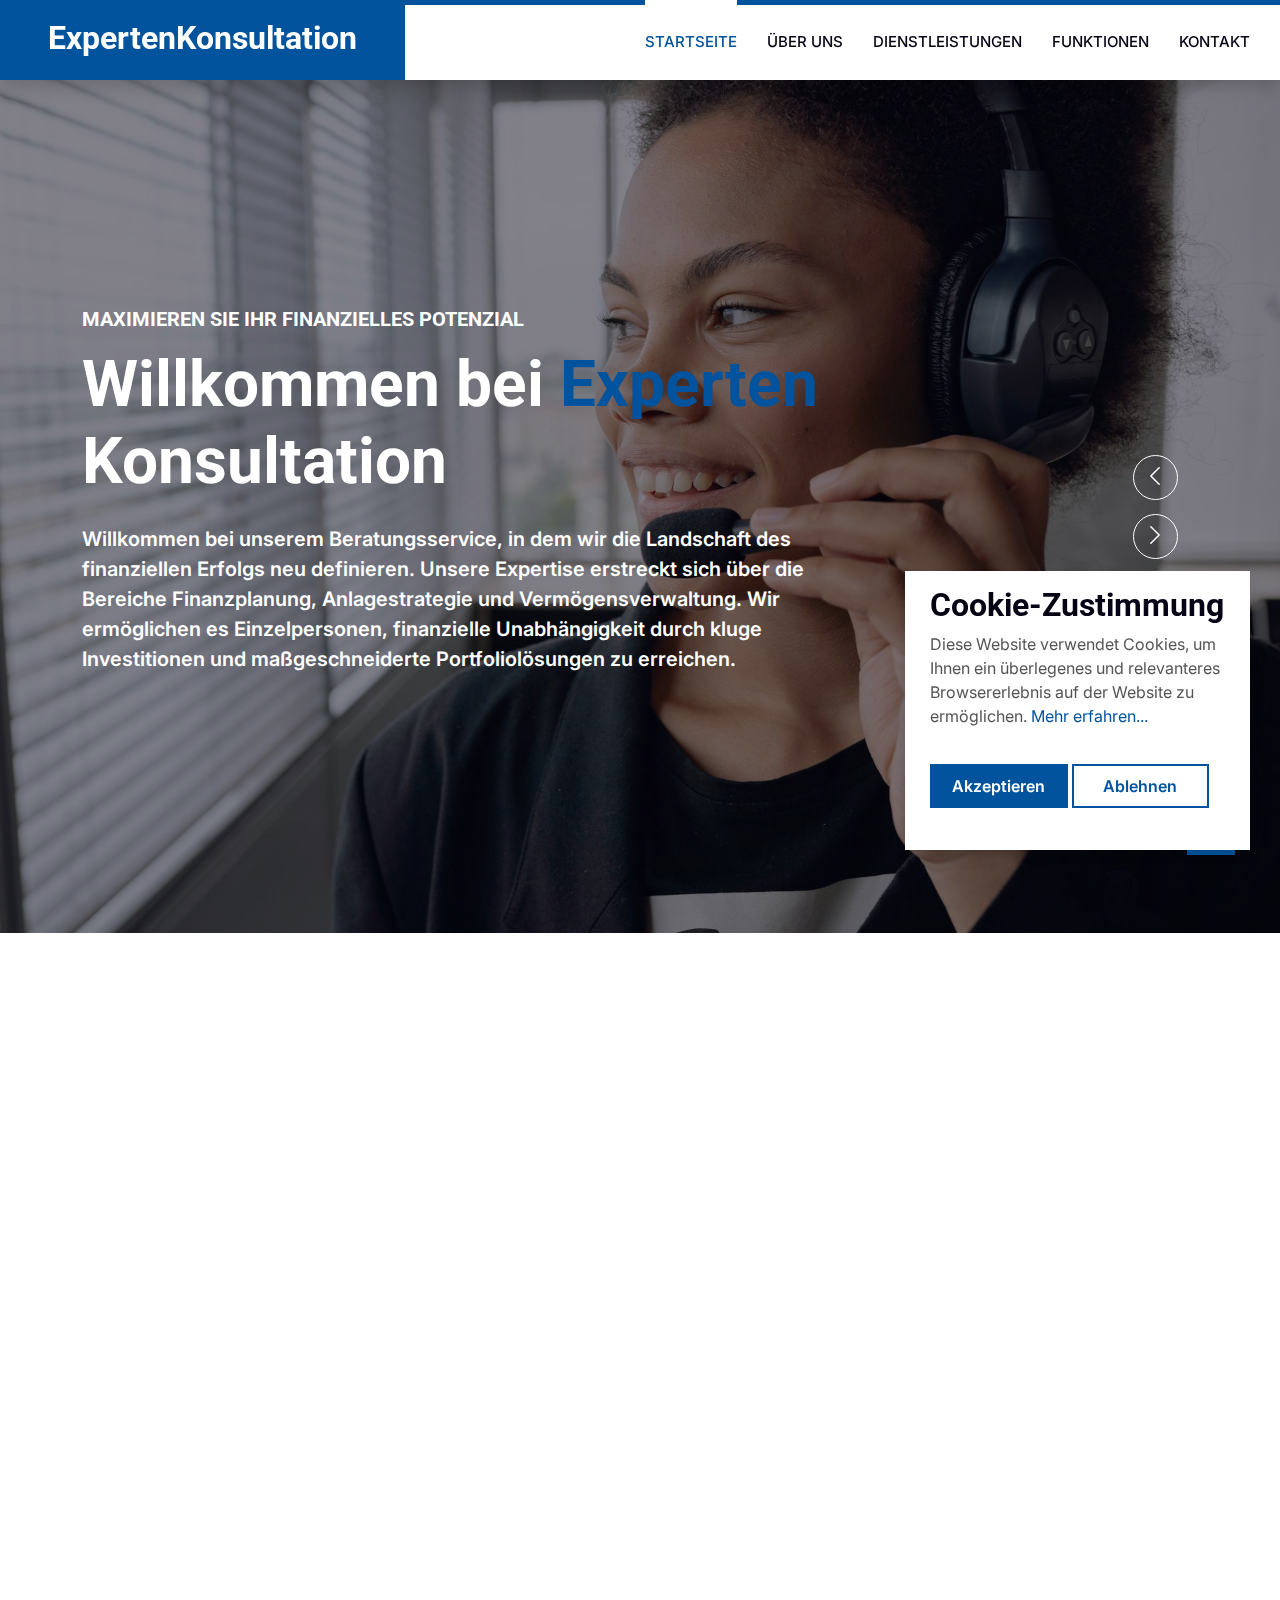
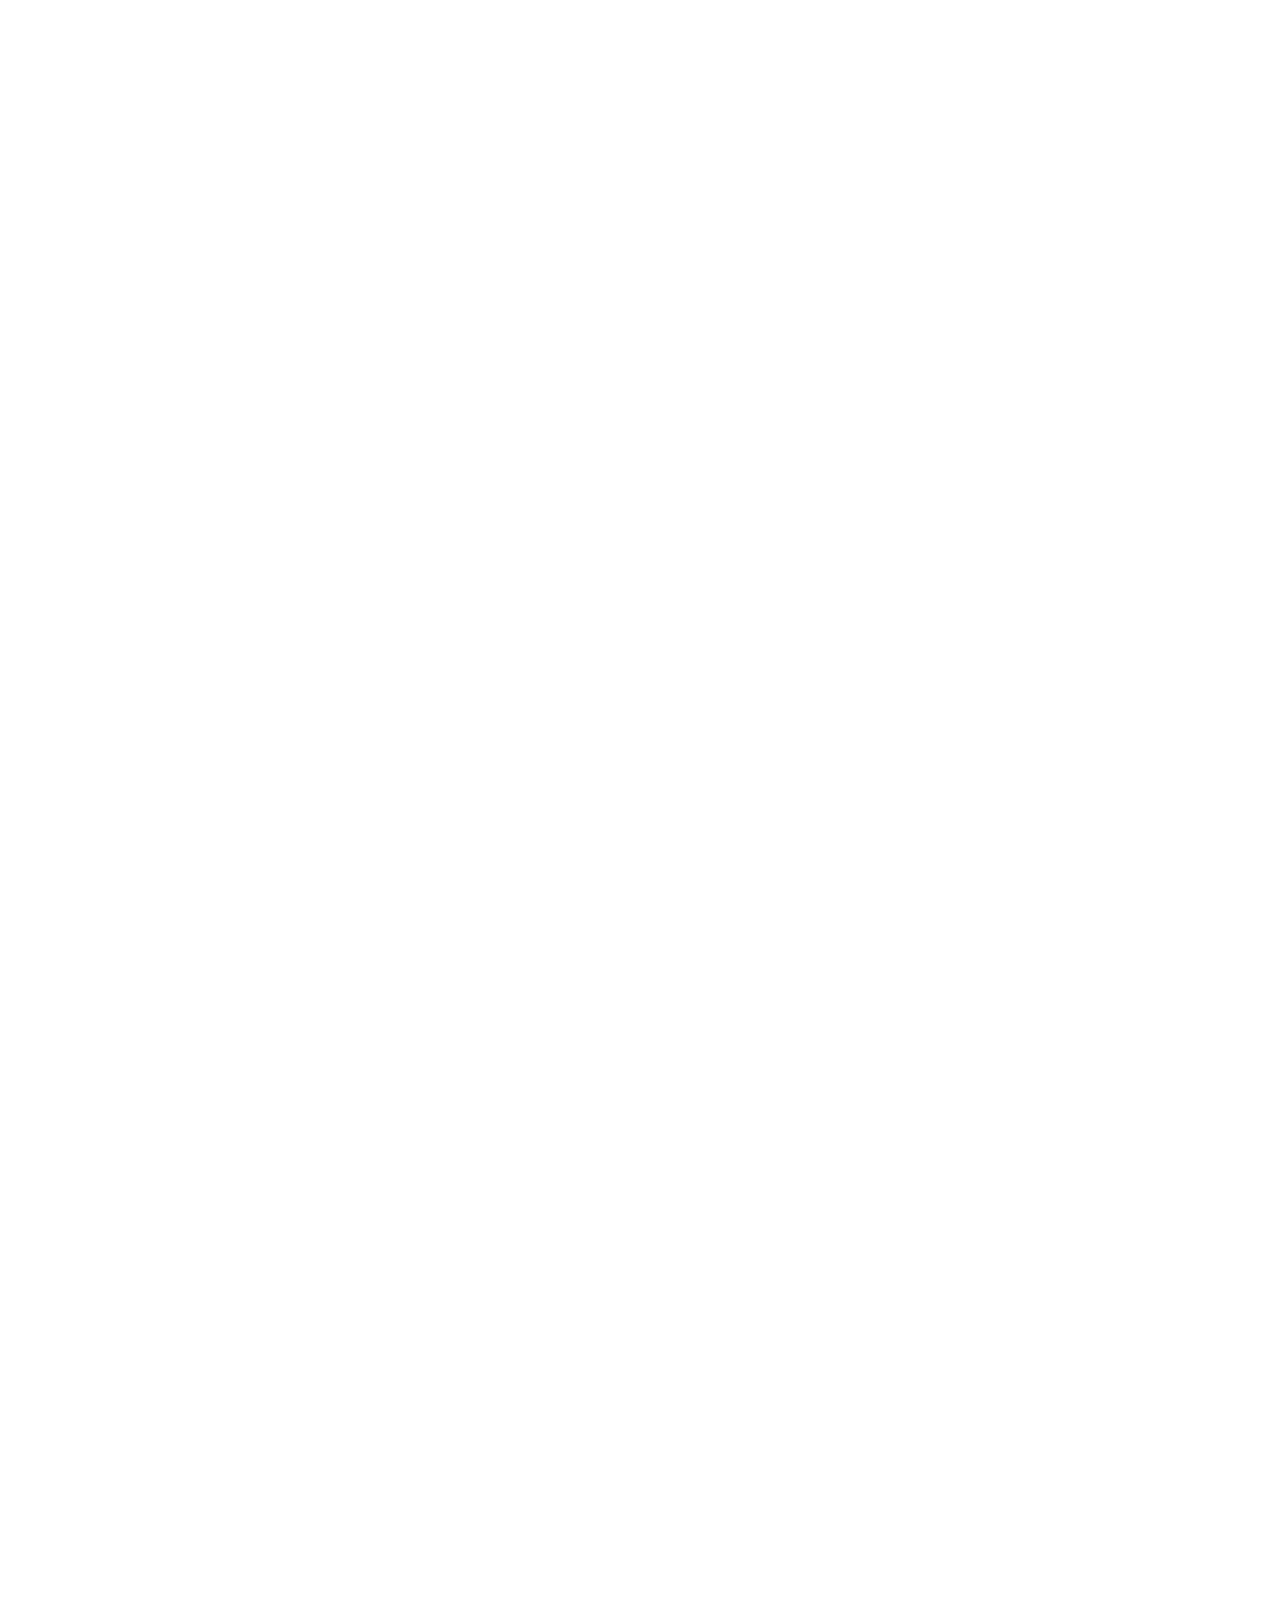
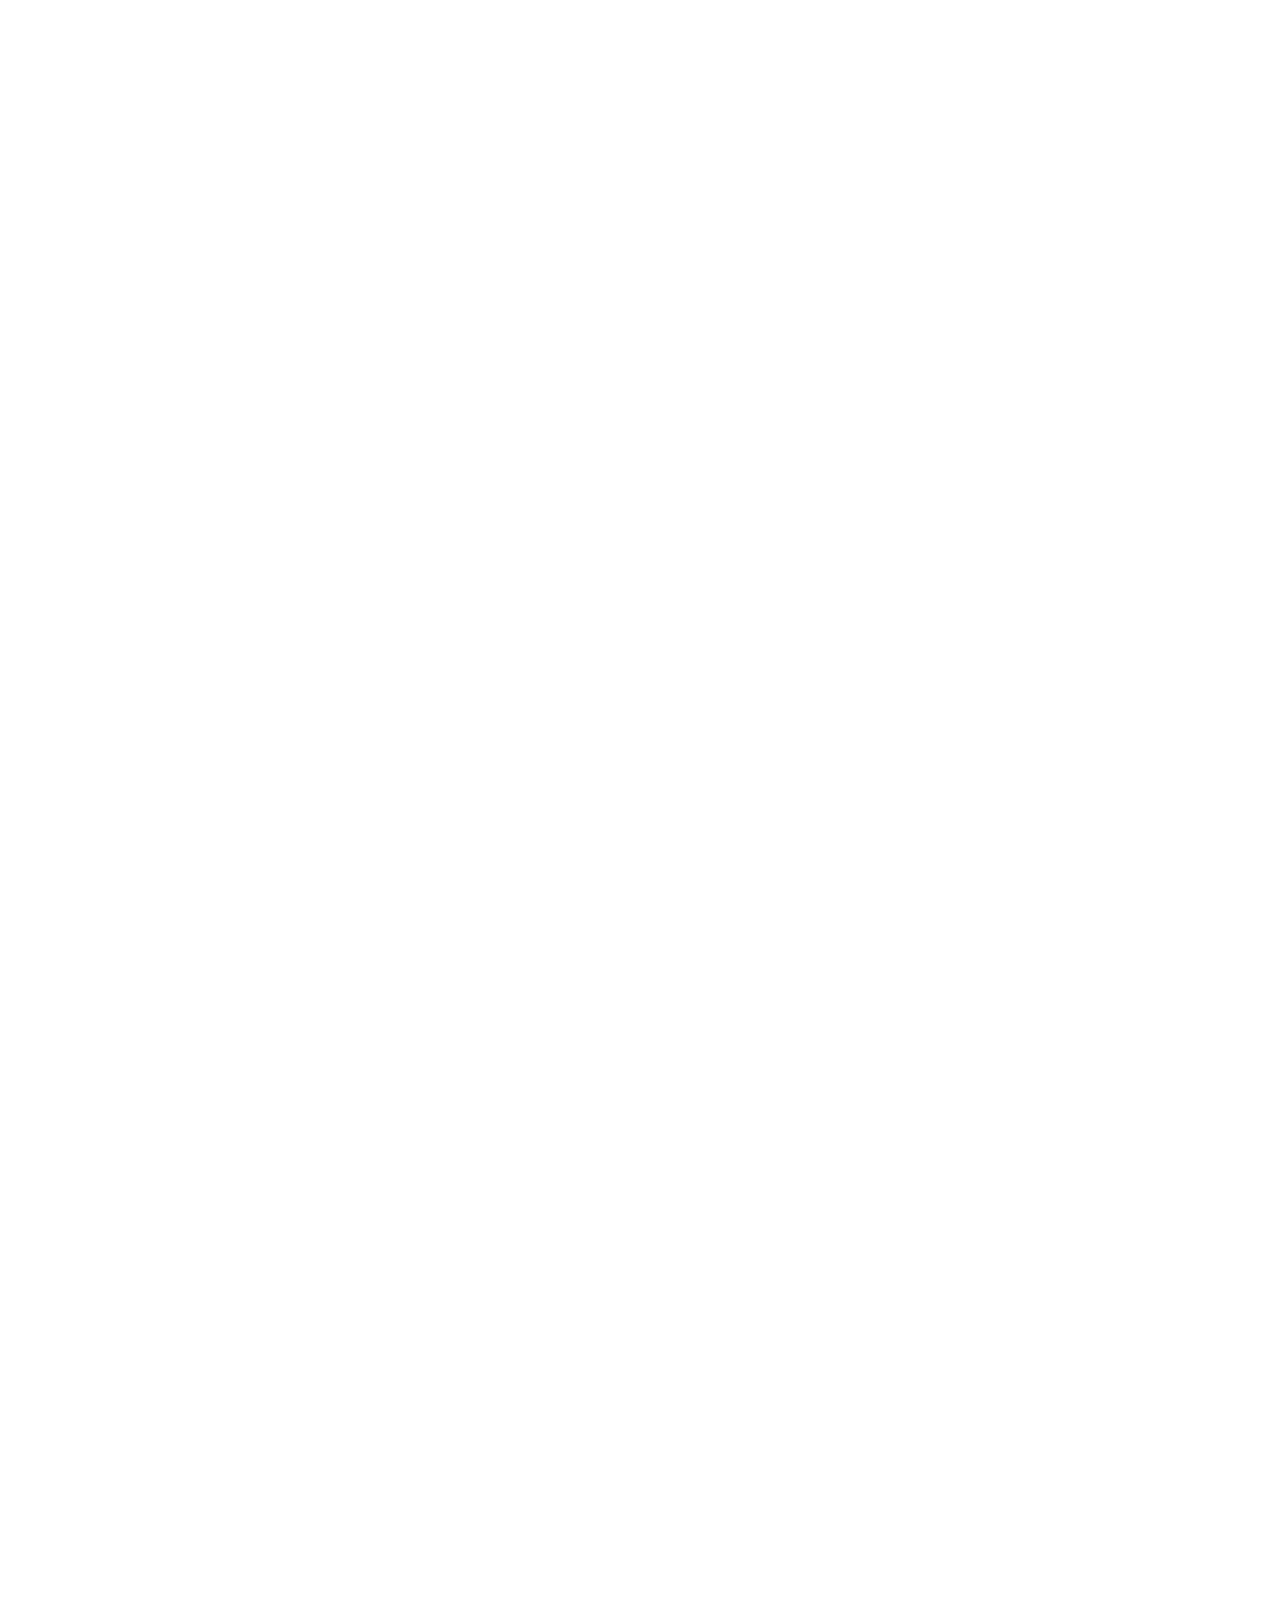
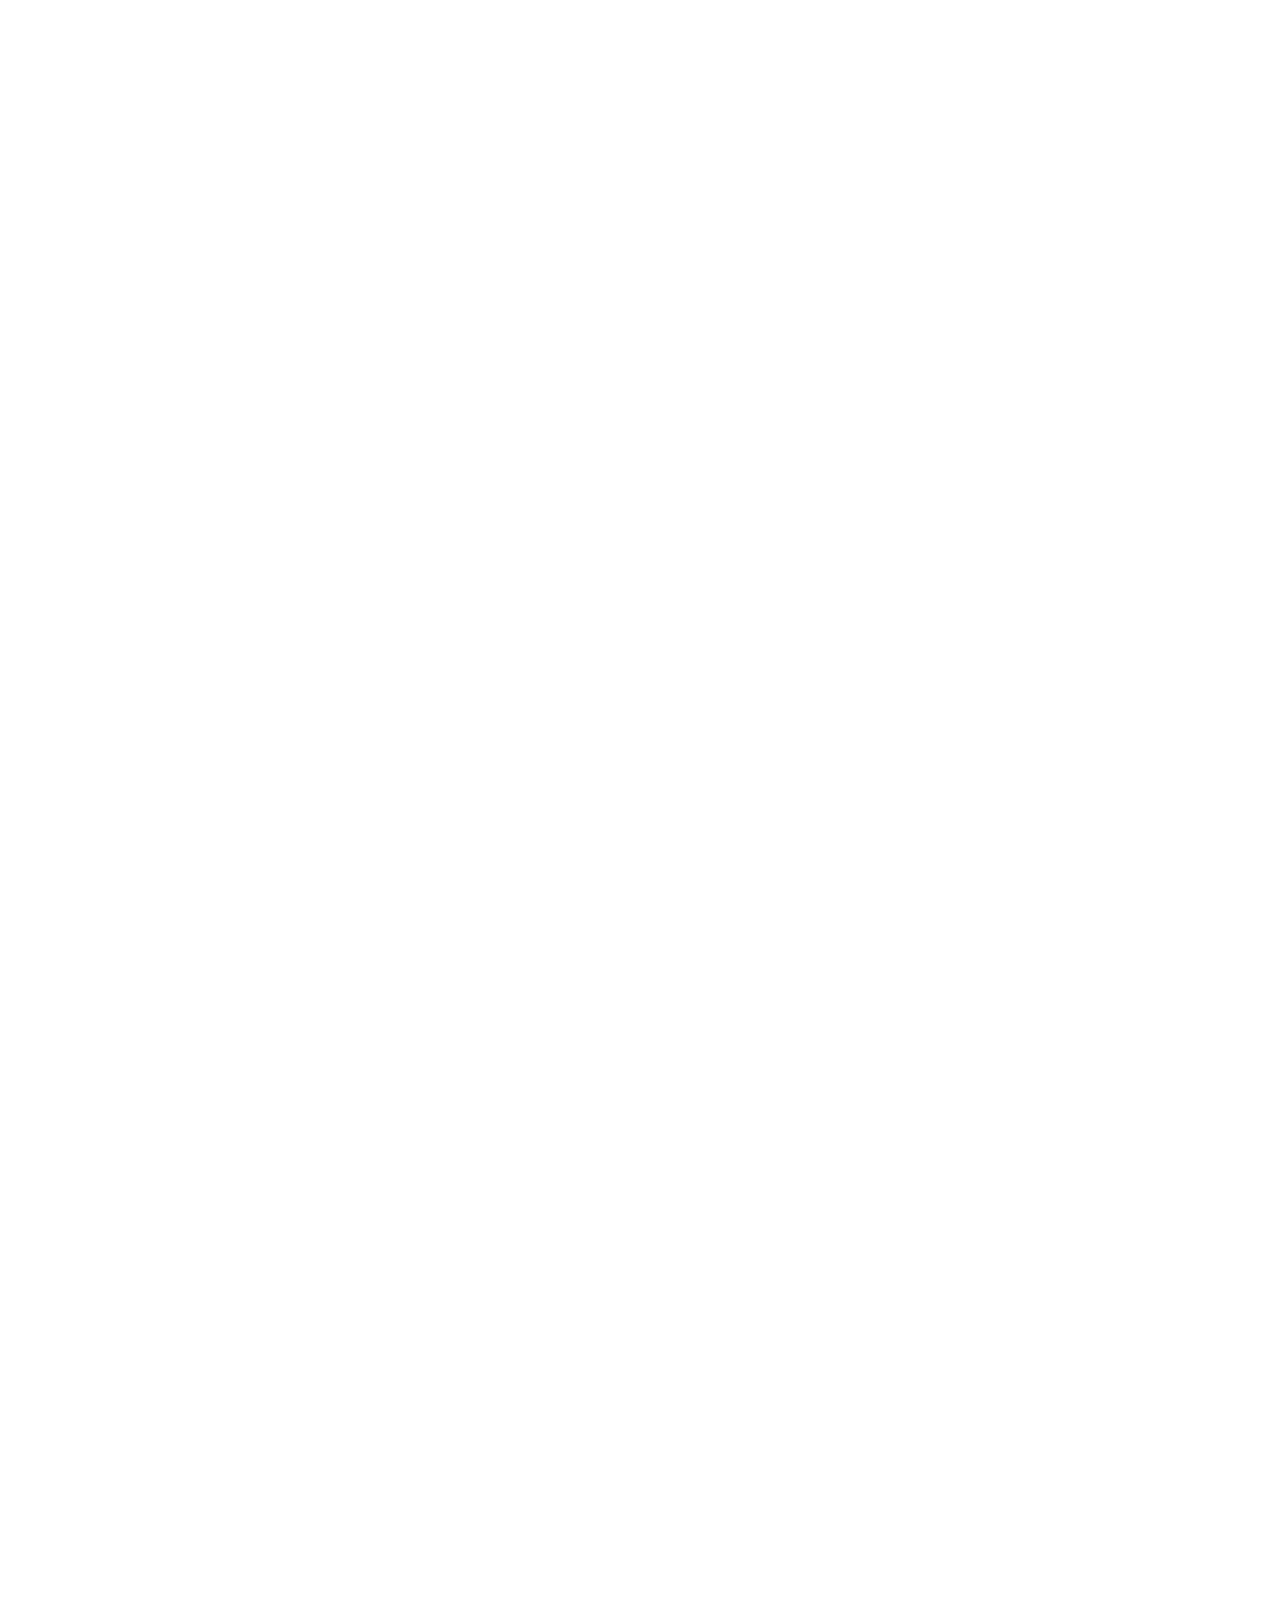
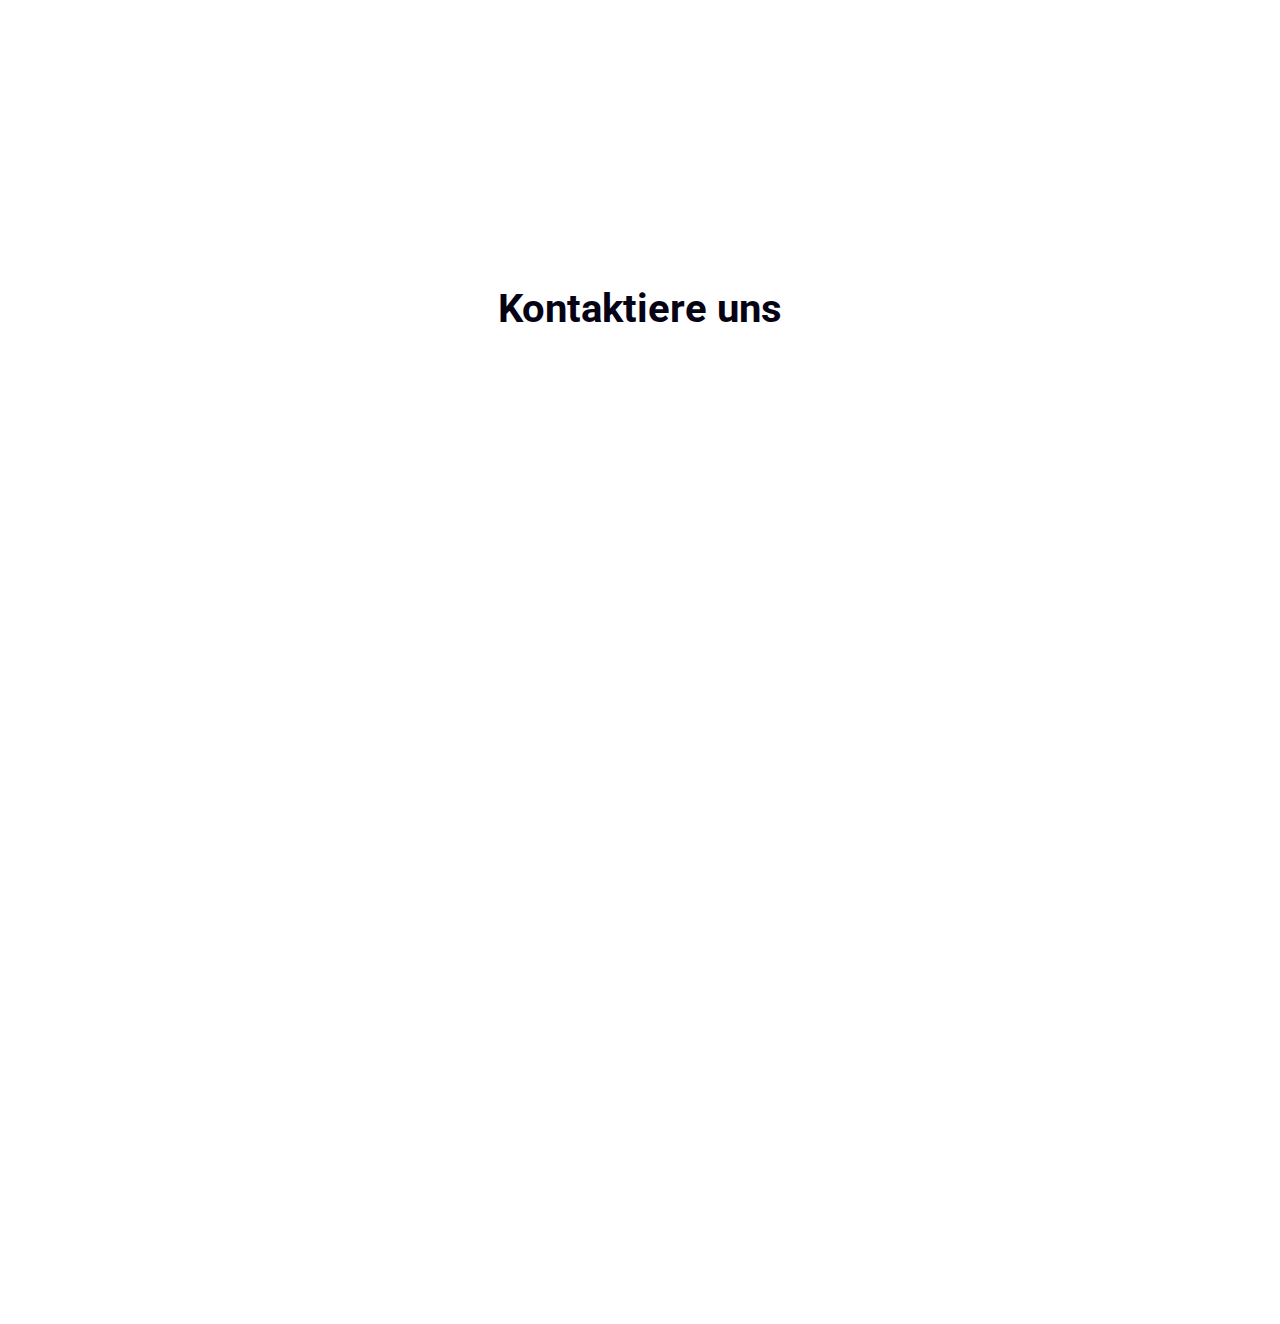
<file: index.html>
<!DOCTYPE html>
<html lang="en">

<head>
    <meta charset="utf-8">
    <title>ExpertenKonsultation</title>
    <meta content="width=device-width, initial-scale=1.0" name="viewport">
    <meta content="" name="keywords">
    <meta content="" name="description">

    <!-- Favicon -->
    <link href="img/logo.png" rel="icon">

    <!-- Google Web Fonts -->
    <link rel="preconnect" href="https://fonts.googleapis.com">
    <link rel="preconnect" href="https://fonts.gstatic.com" crossorigin>
    <link href="https://fonts.googleapis.com/css2?family=Inter:wght@400;600&family=Roboto:wght@500;700&display=swap" rel="stylesheet">

    <!-- Icon Font Stylesheet -->
    <link href="https://cdnjs.cloudflare.com/ajax/libs/font-awesome/5.10.0/css/all.min.css" rel="stylesheet">
    <link href="https://cdn.jsdelivr.net/npm/bootstrap-icons@1.4.1/font/bootstrap-icons.css" rel="stylesheet">

    <!-- Libraries Stylesheet -->
    <link href="lib/animate/animate.min.css" rel="stylesheet">
    <link href="lib/owlcarousel/assets/owl.carousel.min.css" rel="stylesheet">

    <!-- Customized Bootstrap Stylesheet -->
    <link href="css/bootstrap.min.css" rel="stylesheet">

    <!-- Template Stylesheet -->
    <link href="css/style.css" rel="stylesheet">
</head>

<body>
    <div id="spinner" class="show bg-white position-fixed translate-middle w-100 vh-100 top-50 start-50 d-flex align-items-center justify-content-center">
        <div class="spinner-grow text-primary" style="width: 3rem; height: 3rem;" role="status">
            <span class="sr-only">Wird geladen...</span>
        </div>
    </div>
    <!-- Spinner End -->
    
    <!-- Navbar Start -->
    <nav class="navbar navbar-expand-lg bg-white navbar-light shadow border-top border-5 border-primary sticky-top p-0">
        <a href="index.html" class="navbar-brand bg-primary d-flex align-items-center px-4 px-lg-5">
            <h2 class="mb-2 text-white">ExpertenKonsultation</h2>
        </a>
        <button type="button" class="navbar-toggler me-4" data-bs-toggle="collapse" data-bs-target="#navbarCollapse">
            <span class="navbar-toggler-icon"></span>
        </button>
        <div class="collapse navbar-collapse" id="navbarCollapse">
            <div class="navbar-nav ms-auto p-4 p-lg-0">
                <a href="index.html" class="nav-item nav-link active">Startseite</a>
                <a href="#about" class="nav-item nav-link">Über uns</a>
                <a href="#service" class="nav-item nav-link">Dienstleistungen</a>
                <a href="#feature" class="nav-item nav-link">Funktionen</a>
                <a href="#contact" class="nav-item nav-link">Kontakt</a>
            </div>
        </div>
    </nav>
    <!-- Navbar End -->
    

    <!-- Carousel Start -->
    <div class="container-fluid p-0 pb-5">
        <div class="owl-carousel header-carousel position-relative mb-5">
            <div class="owl-carousel-item position-relative">
                <img class="img-fluid" src="img/carousel-1.jpg" alt="">
                <div class="position-absolute top-0 start-0 w-100 h-100 d-flex align-items-center" style="background: rgba(6, 3, 21, .5);">
                    <div class="container">
                        <div class="row justify-content-start">
                            <div class="col-10 col-lg-8">
                                <h5 class="text-white text-uppercase mb-3 animated slideInDown">Maximieren Sie Ihr finanzielles Potenzial</h5>
                                <h1 class="display-3 text-white animated slideInDown mb-4">Willkommen bei <span class="text-primary">Experten</span> Konsultation</h1>
                                <p class="fs-5 fw-medium text-white mb-4 pb-2">Willkommen bei unserem Beratungsservice, in dem wir die Landschaft des finanziellen Erfolgs neu definieren. Unsere Expertise erstreckt sich über die Bereiche Finanzplanung, Anlagestrategie und Vermögensverwaltung. Wir ermöglichen es Einzelpersonen, finanzielle Unabhängigkeit durch kluge Investitionen und maßgeschneiderte Portfoliolösungen zu erreichen.</p>
                            </div>
                        </div>
                    </div>
                </div>
            </div>
            <div class="owl-carousel-item position-relative">
                <img class="img-fluid" src="img/carousel-2.jpg" alt="">
                <div class="position-absolute top-0 start-0 w-100 h-100 d-flex align-items-center" style="background: rgba(6, 3, 21, .5);">
                    <div class="container">
                        <div class="row justify-content-start">
                            <div class="col-10 col-lg-8">
                                <h5 class="text-white text-uppercase mb-3 animated slideInDown">Finanziellen Erfolg freischalten</h5>
                                <h1 class="display-3 text-white animated slideInDown mb-4">Ihre Vermögensreise mit Expertenberatung</h1>
                                <p class="fs-5 fw-medium text-white mb-4 pb-2">Bei unserer Beratung verstehen wir die Bedeutung langfristiger Investitionen und die Bedeutung der Portfolio-Diversifizierung für die finanzielle Stabilität. Egal, ob Sie passive Einkommensmöglichkeiten suchen oder Ihr Anlageportfolio optimieren möchten, unser Team widmet sich Ihrem Erfolg jeden Schritt des Weges.</p>
                            </div>
                        </div>
                    </div>
                </div>
            </div>
        </div>
    </div>
    <!-- Carousel End -->
    


    <!-- About Start -->
    <div id="about" class="container-fluid overflow-hidden py-5 px-lg-0">
        <div class="container about py-5 px-lg-0">
            <div class="row g-5 mx-lg-0">
                <div class="col-lg-6 ps-lg-0 wow fadeInLeft" data-wow-delay="0.1s" style="min-height: 400px;">
                    <div class="position-relative h-100">
                        <img class="position-absolute img-fluid w-100 h-100" src="img/about.jpg" style="object-fit: cover;" alt="">
                    </div>
                </div>
                <div class="col-lg-6 about-text wow fadeInUp" data-wow-delay="0.3s">
                    <h6 class="text-secondary text-uppercase mb-3">Über uns</h6>
                    <h1 class="mb-5">Über unsere Beratungsfirma</h1>
                    <p class="mb-5">In unserer Beratungsfirma sind wir bestrebt, Einzelpersonen und Unternehmen dabei zu unterstützen, finanziellen Erfolg durch kompetente Beratung und strategische Planung zu erreichen. Mit Fokus auf Finanzplanung, Vermögensverwaltung und Anlagestrategie helfen wir unseren Kunden, die Komplexitäten der Finanzwelt mit Zuversicht zu meistern.</p>
                    <div class="row g-4 mb-5">
                        <div class="col-sm-6 wow fadeIn" data-wow-delay="0.5s">
                            <i class="fa fa-globe fa-3x text-primary mb-3"></i>
                            <h5>Globale Abdeckung</h5>
                            <p class="m-0">Unsere Beratungsfirma betreut Kunden weltweit und bietet maßgeschneiderte Portfolio-Lösungen, die auf ihre individuellen finanziellen Ziele und Umstände zugeschnitten sind.</p>
                        </div>
                        <div class="col-sm-6 wow fadeIn" data-wow-delay="0.7s">
                            <i class="fa fa-regular fa-coins fa-3x mb-3" style="color: #01539d;"></i>
                            <h5>Gesellschaftlicher Einfluss</h5>
                            <p class="m-0">Wir engagieren uns für die Gemeinschaft, indem wir gemeinnützigen Organisationen kostenlose Beratungsleistungen anbieten und ihre Missionen unterstützen, einen positiven Beitrag zur Gesellschaft zu leisten.</p>
                        </div>
                    </div>
                </div>
            </div>
        </div>
    </div>
    <!-- About us End -->

    <!-- Fact Start -->
    <div class="container-xxl py-5">
        <div class="container py-5">
            <div class="row g-5">
                <div class="col-lg-6 wow fadeInUp" data-wow-delay="0.1s">
                    <h6 class="text-secondary text-uppercase mb-3">Einige Fakten</h6>
                    <h1 class="mb-5">Wichtige Fakten über Beratung</h1>
                    <p class="mb-5">Tauchen Sie ein in die faszinierende Welt der Beratung mit unserer kuratierten Sammlung von Fakten. Erlangen Sie wertvolles Wissen über grundlegende Konzepte und Strategien, die finanziellen Erfolg formen.</p>
                    <div class="d-flex align-items-center">
                        <i class="fa fa-headphones fa-2x flex-shrink-0 bg-primary p-3 text-white"></i>
                        <div class="ps-4">
                            <h6>Rufen Sie bei Fragen an!</h6>
                            <h3 class="text-primary m-0">+41796945401</h3>
                        </div>
                    </div>  
                </div>
                <div class="col-lg-6">
                    <div class="row g-4 align-items-center">
                        <div class="col-sm-6">
                            <div class="bg-primary p-4 mb-4 wow fadeIn" data-wow-delay="0.3s">
                                <i class="fa fa-users fa-2x text-white mb-3"></i>
                                <h2 class="text-white mb-2" data-toggle="counter-up">230</h2>
                                <p class="text-white mb-0">Zufriedene Kunden</p>
                            </div>
                            <div class="bg-secondary p-4 wow fadeIn" data-wow-delay="0.5s">
                                <i class="fa fa-ship fa-2x text-white mb-3"></i>
                                <h2 class="text-white mb-2" data-toggle="counter-up">55</h2>
                                <p class="text-white mb-0">Abgeschlossene Projekte</p>
                            </div>
                        </div>
                        <div class="col-sm-6">
                            <div class="bg-success p-4 wow fadeIn" data-wow-delay="0.7s">
                                <i class="fa fa-star fa-2x text-white mb-3"></i>
                                <h2 class="text-white mb-2" data-toggle="counter-up">120</h2>
                                <p class="text-white mb-0">Kundenbewertungen</p>
                            </div>
                        </div>
                    </div>
                </div>
            </div>
        </div>
    </div>
    <!-- Fact End -->

    <!-- Service Start -->
    <div id="service" class="container-xxl py-5">
        <div class="container py-5">
            <div class="text-center wow fadeInUp" data-wow-delay="0.1s">
                <h6 class="text-secondary text-uppercase">Unsere Dienstleistungen</h6>
                <h1 class="mb-5">Entdecken Sie unsere Dienstleistungen</h1>
            </div>
            <div class="row g-4">
                <div class="col-md-6 col-lg-4 wow fadeInUp" data-wow-delay="0.3s">
                    <div class="service-item p-4">
                        <div class="overflow-hidden mb-4">
                            <img class="img-fluid" src="img/service-1.jpg" alt="">
                        </div>
                        <h4 class="mb-3">Finanzplanung</h4>
                        <p>Unsere erfahrenen Finanzplaner arbeiten eng mit Kunden zusammen, um maßgeschneiderte Finanzpläne zu entwickeln, die auf ihre individuellen Ziele und Umstände zugeschnitten sind. Von Budgetierung und Sparstrategien über Altersvorsorge und Risikomanagement bieten wir umfassende Finanzplanungslösungen, um Einzelpersonen und Unternehmen zu finanziellen Erfolg zu verhelfen.</p>
                    </div>
                </div>
                <div class="col-md-6 col-lg-4 wow fadeInUp" data-wow-delay="0.5s">
                    <div class="service-item p-4">
                        <div class="overflow-hidden mb-4">
                            <img class="img-fluid" src="img/service-2.jpg" alt="">
                        </div>
                        <h4 class="mb-3">Portfolio-Diversifizierung</h4>
                        <p>Die Diversifizierung von Anlageportfolios ist entscheidend, um Risiken zu minimieren und Renditen zu optimieren. Unsere Dienstleistungen zur Portfolio-Diversifizierung helfen Kunden dabei, ihre Investitionen auf verschiedene Anlageklassen zu verteilen, einschließlich Aktien, Anleihen, Immobilien und alternativen Investitionen, um ein ausgewogenes und robustes Portfolio zu erstellen.</p>
                    </div>
                </div>
                <div class="col-md-6 col-lg-4 wow fadeInUp" data-wow-delay="0.7s">
                    <div class="service-item p-4">
                        <div class="overflow-hidden mb-4">
                            <img class="img-fluid" src="img/service-3.jpg" alt="">
                        </div>
                        <h4 class="mb-3">Vermögensverwaltung</h4>
                        <p>Unser erfahrenes Vermögensverwaltungsteam überwacht die strategische Verwaltung der Anlageportfolios unserer Kunden. Unter Verwendung fortschrittlicher Analysen und Marktkenntnisse überwachen und passen wir die Vermögensallokationen aktiv an, um Chancen zu nutzen und Marktschwankungen zu bewältigen und so eine optimale Performance und Risikomanagement sicherzustellen.</p>
                    </div>
                </div>
                <div class="col-md-6 col-lg-4 wow fadeInUp" data-wow-delay="0.3s">
                    <div class="service-item p-4">
                        <div class="overflow-hidden mb-4">
                            <img class="img-fluid" src="img/service-4.jpg" alt="">
                        </div>
                        <h4 class="mb-3">Anlagestrategie</h4>
                        <p>Die Entwicklung einer soliden Anlagestrategie ist entscheidend für die Erreichung langfristiger finanzieller Ziele. Unsere Anlagestrategen entwickeln maßgeschneiderte Anlagepläne basierend auf der Risikotoleranz, der Anlagehorizont und den Zielen der Kunden. Ob Wachstum, Einkommen oder Kapitalerhaltung angestrebt wird, wir entwerfen Strategien, um Renditen zu maximieren und Risiken zu minimieren.</p>
                    </div>
                </div>
                <div class="col-md-6 col-lg-4 wow fadeInUp" data-wow-delay="0.5s">
                    <div class="service-item p-4">
                        <div class="overflow-hidden mb-4">
                            <img class="img-fluid" src="img/service-5.jpg" alt="">
                        </div>
                        <h4 class="mb-3">Finanzielle Unabhängigkeit</h4>
                        <p>Wir unterstützen Kunden dabei, finanzielle Unabhängigkeit durch eine umsichtige Finanzverwaltung und strategische Planung zu erreichen. Unser ganzheitlicher Ansatz umfasst Optimierung der Ersparnisse, Schuldenmanagement, Altersvorsorge und Strategien zur Vermögensbildung, um Einzelpersonen die Werkzeuge und Anleitung zu bieten, die sie benötigen, um finanzielle Freiheit zu erreichen.</p>
                    </div>
                </div>
                <div class="col-md-6 col-lg-4 wow fadeInUp" data-wow-delay="0.7s">
                    <div class="service-item p-4">
                        <div class="overflow-hidden mb-4">
                            <img class="img-fluid" src="img/service-6.jpg" alt="">
                        </div>
                        <h4 class="mb-3">Intelligente Investitionen</h4>
                        <p>Intelligente Investitionen erfordern Wissen, Disziplin und informierte Entscheidungsfindung. Unsere intelligenten Anlagestrategien nutzen modernste Forschung, Technologie und Branchenexpertise, um lukrative Anlagemöglichkeiten zu identifizieren und die Performance des Portfolios zu optimieren. Indem wir Trends am Markt antizipieren und einen disziplinierten Ansatz verfolgen, helfen wir Kunden, ihre Anlageziele mit Zuversicht und Klarheit zu erreichen.</p>
                    </div>
                </div>
            </div>
        </div>
    </div>
    <!-- Service End -->

    <!-- Feature Start -->
    <div id="feature" class="container-fluid overflow-hidden py-5 px-lg-0">
        <div class="container feature py-5 px-lg-0">
            <div class="row g-5 mx-lg-0">
                <div class="col-lg-6 feature-text wow fadeInUp" data-wow-delay="0.1s">
                    <h6 class="text-secondary text-uppercase mb-3">Unsere Merkmale</h6>
                    <h1 class="mb-5">Wir sind ein vertrauenswürdiges Beratungsunternehmen seit 1990</h1>
                    <div class="d-flex mb-5 wow fadeInUp" data-wow-delay="0.3s">
                        <i class="fa fa-globe text-primary fa-3x flex-shrink-0"></i>
                        <div class="ms-4">
                            <h5>Umfassende Finanzplanung</h5>
                            <p class="mb-0">Unsere Beratung bietet umfassende Finanzplanungsdienstleistungen, die auf Ihre individuellen Bedürfnisse und Ziele zugeschnitten sind. Von Budgetierung und Schuldenmanagement bis hin zur Altersvorsorge und Nachlassplanung bieten wir ganzheitliche Lösungen, um Ihnen finanzielle Sicherheit und Ruhe zu verschaffen.</p>
                        </div>
                    </div>
                    <div class="d-flex mb-5 wow fadeIn" data-wow-delay="0.5s">
                        <i class="fa fa-solid fa-seedling text-primary fa-3x flex-shrink-0"></i>
                        <div class="ms-4">
                            <h5>Strategische Portfolio-Diversifizierung</h5>
                            <p class="mb-0">Wir verstehen die Bedeutung der Diversifizierung Ihres Anlageportfolios, um Risiken zu steuern und Renditen zu maximieren. Unsere Experten arbeiten mit Ihnen zusammen, um eine maßgeschneiderte Strategie zur Portfolio-Diversifizierung zu entwickeln, die sich an Ihre Risikotoleranz, Anlageziele und Anlagehorizonte anpasst.</p>
                        </div>
                    </div>
                    <div class="d-flex mb-0 wow fadeInUp" data-wow-delay="0.7s">
                        <i class="fa fa-headphones text-primary fa-3x flex-shrink-0"></i>
                        <div class="ms-4">
                            <h5>Proaktives Vermögensmanagement</h5>
                            <p class="mb-0">Unsere Vermögensverwaltungsdienstleistungen sind darauf ausgerichtet, Ihnen zu helfen, Ihr Anlageportfolio langfristig für Wachstum und Stabilität zu optimieren. Mit einem proaktiven Ansatz zur Vermögensallokation, Überwachung und Neugewichtung streben wir danach, sicherzustellen, dass Ihre Investitionen so positioniert sind, dass sie Marktschwankungen standhalten und aufkommende Chancen nutzen können.</p>
                        </div>
                    </div>
                </div>
                <div class="col-lg-6 pe-lg-0 wow fadeInRight" data-wow-delay="0.1s" style="min-height: 400px;">
                    <div class="position-relative h-100">
                        <img class="position-absolute img-fluid w-100 h-100" src="img/feature.jpg" style="object-fit: cover;" alt="">
                    </div>
                </div>
            </div>
        </div>
    </div>
    <!-- Feature End -->

    <!-- Team Start -->
    <div class="container-xxl py-5">
        <div class="container py-5">
            <div class="text-center wow fadeInUp" data-wow-delay="0.1s">
                <h6 class="text-secondary text-uppercase">Unser Team</h6>
                <h1 class="mb-5">Expertenteammitglieder</h1>
            </div>
            <div class="row g-4">
                <div class="col-lg-3 col-md-6 wow fadeInUp" data-wow-delay="0.3s">
                    <div class="team-item p-4">
                        <div class="overflow-hidden mb-4">
                            <img class="img-fluid" src="img/team-1.jpg" alt="">
                        </div>
                        <h5 class="mb-0">David Thompson</h5>
                        <p>Vermögensstratege</p>
                    </div>
                </div>
                <div class="col-lg-3 col-md-6 wow fadeInUp" data-wow-delay="0.5s">
                    <div class="team-item p-4">
                        <div class="overflow-hidden mb-4">
                            <img class="img-fluid" src="img/team-2.jpg" alt="">
                        </div>
                        <h5 class="mb-0">Samantha Patel</h5>
                        <p>Portfoliomanager</p>
                    </div>
                </div>
                <div class="col-lg-3 col-md-6 wow fadeInUp" data-wow-delay="0.7s">
                    <div class="team-item p-4">
                        <div class="overflow-hidden mb-4">
                            <img class="img-fluid" src="img/team-3.jpg" alt="">
                        </div>
                        <h5 class="mb-0">Michael Chen</h5>
                        <p>Investmentberater</p>
                    </div>
                </div>
                <div class="col-lg-3 col-md-6 wow fadeInUp" data-wow-delay="0.9s">
                    <div class="team-item p-4">
                        <div class="overflow-hidden mb-4">
                            <img class="img-fluid" src="img/team-4.jpg" alt="">
                        </div>
                        <h5 class="mb-0">Emily Sanchez</h5>
                        <p>Finanzanalyst</p>
                    </div>
                </div>
            </div>
        </div>
    </div>
    <!-- Team End -->

    <!-- Testimonial Start -->
    <div class="container-xxl py-5 wow fadeInUp" data-wow-delay="0.1s">
        <div class="container py-5">
            <div class="text-center">
                <h6 class="text-secondary text-uppercase">Kundenmeinungen</h6>
                <h1 class="mb-0">Das sagen unsere Kunden!</h1>
            </div>
            <div class="owl-carousel testimonial-carousel wow fadeInUp" data-wow-delay="0.1s">
                <div class="testimonial-item p-4 my-5">
                    <i class="fa fa-quote-right fa-3x text-light position-absolute top-0 end-0 mt-n3 me-4"></i>
                    <div class="d-flex align-items-end mb-4">
                        <img class="img-fluid flex-shrink-0" src="img/testimonial-1.jpg" style="width: 80px; height: 80px;">
                        <div class="ms-4">
                            <h5 class="mb-1">Sara Toms</h5>
                        </div>
                    </div>
                    <p class="mb-0">Die Zusammenarbeit mit dem Team von ExpertenKonsultation hat mein Leben verändert. Dank ihrer Expertise in der Finanzplanung konnte ich meine Zukunft selbstbewusst gestalten.</p>
                </div>
                <div class="testimonial-item p-4 my-5">
                    <i class="fa fa-quote-right fa-3x text-light position-absolute top-0 end-0 mt-n3 me-4"></i>
                    <div class="d-flex align-items-end mb-4">
                        <img class="img-fluid flex-shrink-0" src="img/testimonial-2.jpg" style="width: 80px; height: 80px;">
                        <div class="ms-4">
                            <h5 class="mb-1">John Smith</h5>
                        </div>
                    </div>
                    <p class="mb-0">Ich bin seit Jahren bei ExpertenKonsultation, und sie haben immer erstklassigen Service geliefert. Ihre Strategien zur Portfolio-Diversifizierung haben meine Anlageergebnisse erheblich verbessert.</p>
                </div>
                <div class="testimonial-item p-4 my-5">
                    <i class="fa fa-quote-right fa-3x text-light position-absolute top-0 end-0 mt-n3 me-4"></i>
                    <div class="d-flex align-items-end mb-4">
                        <img class="img-fluid flex-shrink-0" src="img/testimonial-3.jpg" style="width: 80px; height: 80px;">
                        <div class="ms-4">
                            <h5 class="mb-1">James Lee</h5>
                        </div>
                    </div>
                    <p class="mb-0">Ich bin mit den Vermögensverwaltungsdienstleistungen von ExpertenKonsultation sehr zufrieden. Ihr proaktiver Ansatz und ihre personalisierten Ratschläge waren unbezahlbar für das Erreichen meiner finanziellen Ziele.</p>
                </div>
                <div class="testimonial-item p-4 my-5">
                    <i class="fa fa-quote-right fa-3x text-light position-absolute top-0 end-0 mt-n3 me-4"></i>
                    <div class="d-flex align-items-end mb-4">
                        <img class="img-fluid flex-shrink-0" src="img/testimonial-4.jpg" style="width: 80px; height: 80px;">
                        <div class="ms-4">
                            <h5 class="mb-1">Maria Rodriguez</h5>
                        </div>
                    </div>
                    <p class="mb-0">ExpertenKonsultation hat mir geholfen, eine solide Anlagestrategie zu entwickeln, die auf meine Bedürfnisse zugeschnitten ist. Dank ihrer Anleitung habe ich schneller finanzielle Unabhängigkeit erreicht, als ich je für möglich gehalten hätte.</p>
                </div>
            </div>
        </div>
    </div>
    <!-- Testimonial End -->

    <!-- Quote Start -->
    <div id="contact" class="container-xxl py-5">
        <h1 style="text-align: center;" class="mb-0">Kontaktiere uns</h1>
        <div class="container py-5">
            <div class="row g-5 align-items-center">
                <div style="height: 370px;" class="col-lg-5 wow fadeInUp" data-wow-delay="0.1s">
                    <iframe src="https://www.google.com/maps/embed?pb=!1m18!1m12!1m3!1d2715.494106937567!2d9.290337615690234!3d47.13117507915986!2m3!1f0!2f0!3f0!3m2!1i1024!2i768!4f13.1!3m3!1m2!1s0x478ef722067dd6d7%3A0x8ab3c99d3e935ad4!2sLeeweg%2015%2C%208880%20Walenstadt%2C%20Switzerland!5e0!3m2!1sen!2sus!4v1679815313327!5m2!1sen!2sus" class="map-iframe" width="100%" height="400" style="border:0; border-radius: 15px; height: 100%;" allowfullscreen="" loading="lazy"></iframe>
                </div>
                <div class="col-lg-7">
                    <div class="bg-light text-center p-5 wow fadeIn" data-wow-delay="0.5s">
                        <form>
                            <div class="row g-3">
                                <div class="col-12 col-sm-6">
                                    <input type="text" class="form-control border-0" placeholder="Dein Name" style="height: 55px;">
                                </div>
                                <div class="col-12 col-sm-6">
                                    <input id="email" type="email" class="form-control border-0" placeholder="Deine E-Mail" style="height: 55px;">
                                    <div style="color: red;" id="result"></div>
                                </div>
                                <div class="col-12">
                                    <textarea class="form-control border-0" placeholder="Besondere Anmerkung"></textarea>
                                </div>
                                <div class="col-12">
                                    <button onclick="sendForm()" id="submit" class="btn btn-primary w-100 py-3" type="submit">Absenden</button>
                                </div>
                            </div>
                        </form>
                    </div>
                </div>
            </div>
        </div>
    </div>
    <!-- Quote End -->

    <!-- Footer Start -->
    <div class="container-fluid bg-dark text-light footer pt-5 wow fadeIn" data-wow-delay="0.1s" style="margin-top: 6rem;">
        <div class="container py-5">
            <div class="row g-5">
                <div class="col-lg-3 col-md-6">
                    <h4 class="text-light mb-4">ExpertenKonsultation</h4>
                    <p>Entfesseln Sie Ihr finanzielles Potenzial: Fachkundige Beratung, maßgeschneidert auf Ihre einzigartigen Ziele und Aspirationen. Entdecken Sie eine Welt der Möglichkeiten mit unseren Beratungsdiensten.</p>
                </div>
                <div class="col-lg-3 col-md-6">
                    <h4 class="text-light mb-4">Adresse</h4>
                    <p class="mb-2"><i class="fa fa-map-marker-alt me-3"></i>Leeweg 15, 8880 Walenstadt, Switzerland</p>
                    <p class="mb-2"><i class="fa fa-phone-alt me-3"></i>+41796945401</p>
                    <a href="mailto:experten_konsultation@gmail.com">
                        <p style="white-space: nowrap; overflow: hidden; text-overflow: ellipsis;" class="mb-2"><i class="fa fa-envelope me-3"></i>experten_konsultation@gmail.com</p>
                    </a>
                </div>
                <div class="col-lg-3 col-md-6">
                    <h4 class="text-light mb-4">Navigation</h4>
                    <a href="index.html" class="btn btn-link">Startseite</a>
                    <a href="#about" class="btn btn-link">Über uns</a>
                    <a href="#service" class="btn btn-link">Dienstleistungen</a>
                    <a href="#feature" class="btn btn-link">Funktionen</a>
                    <a href="#contact" class="btn btn-link">Kontakt</a>
                </div>
                <div class="col-lg-3 col-md-6">
                    <h4 class="text-light mb-4">Schnelllinks</h4>
                    <a class="btn btn-link" href="terms-of-use.html">Nutzungsbedingungen</a>
                    <a class="btn btn-link" href="privacy-policy.html">Datenschutz</a>
                </div>
            </div>
        </div>
    </div>
    <!-- Footer End -->

    <!-- Back to Top -->
    <a href="#" class="btn btn-lg btn-primary btn-lg-square rounded-0 back-to-top"><i class="bi bi-arrow-up"></i></a>

    <!-- Cookie banner -->
    <div class="cookie-wrapper show">
        <div>
            <i class="bx bx-cookie"></i>
            <h2>Cookie-Zustimmung</h2>
        </div>

        <div class="data">
            <p>Diese Website verwendet Cookies, um Ihnen ein überlegenes und relevanteres Browsererlebnis auf der Website zu ermöglichen. <a href="#">Mehr erfahren...</a></p>
        </div>

        <div class="buttons">
            <button class="cookie-button" id="acceptBtn">Akzeptieren</button>
            <button class="cookie-button" id="declineBtn">Ablehnen</button>
        </div>
    </div>
    <!-- End Cookie banner -->
    
    <!-- JavaScript Libraries -->
    <script src="https://code.jquery.com/jquery-3.4.1.min.js"></script>
    <script src="https://cdn.jsdelivr.net/npm/bootstrap@5.0.0/dist/js/bootstrap.bundle.min.js"></script>
    <script src="lib/wow/wow.min.js"></script>
    <script src="lib/easing/easing.min.js"></script>
    <script src="lib/waypoints/waypoints.min.js"></script>
    <script src="lib/counterup/counterup.min.js"></script>
    <script src="lib/owlcarousel/owl.carousel.min.js"></script>

    <!-- Template Javascript -->
    <script src="js/main.js"></script>
    <script src="js/contact-form.js"></script>
    <script src="js/cookiebanner.js"></script>
</body>

</html>
</file>
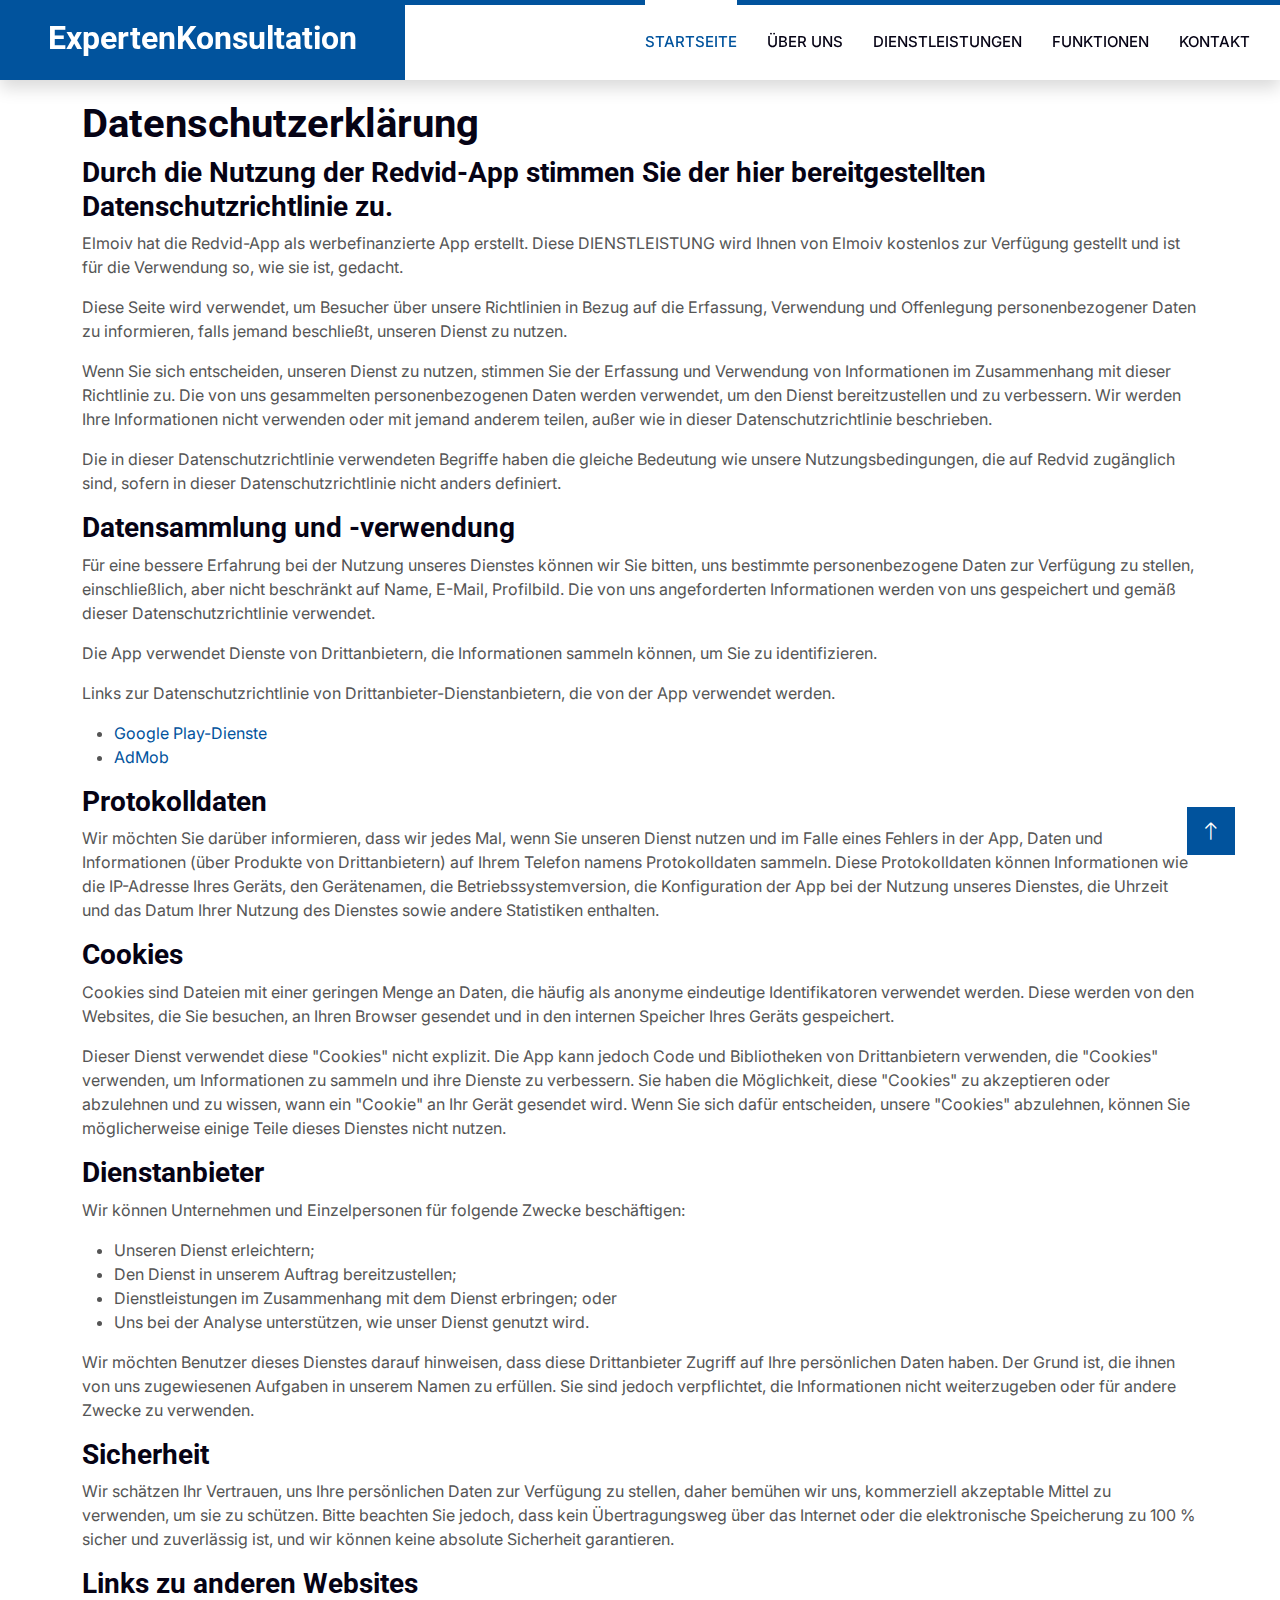
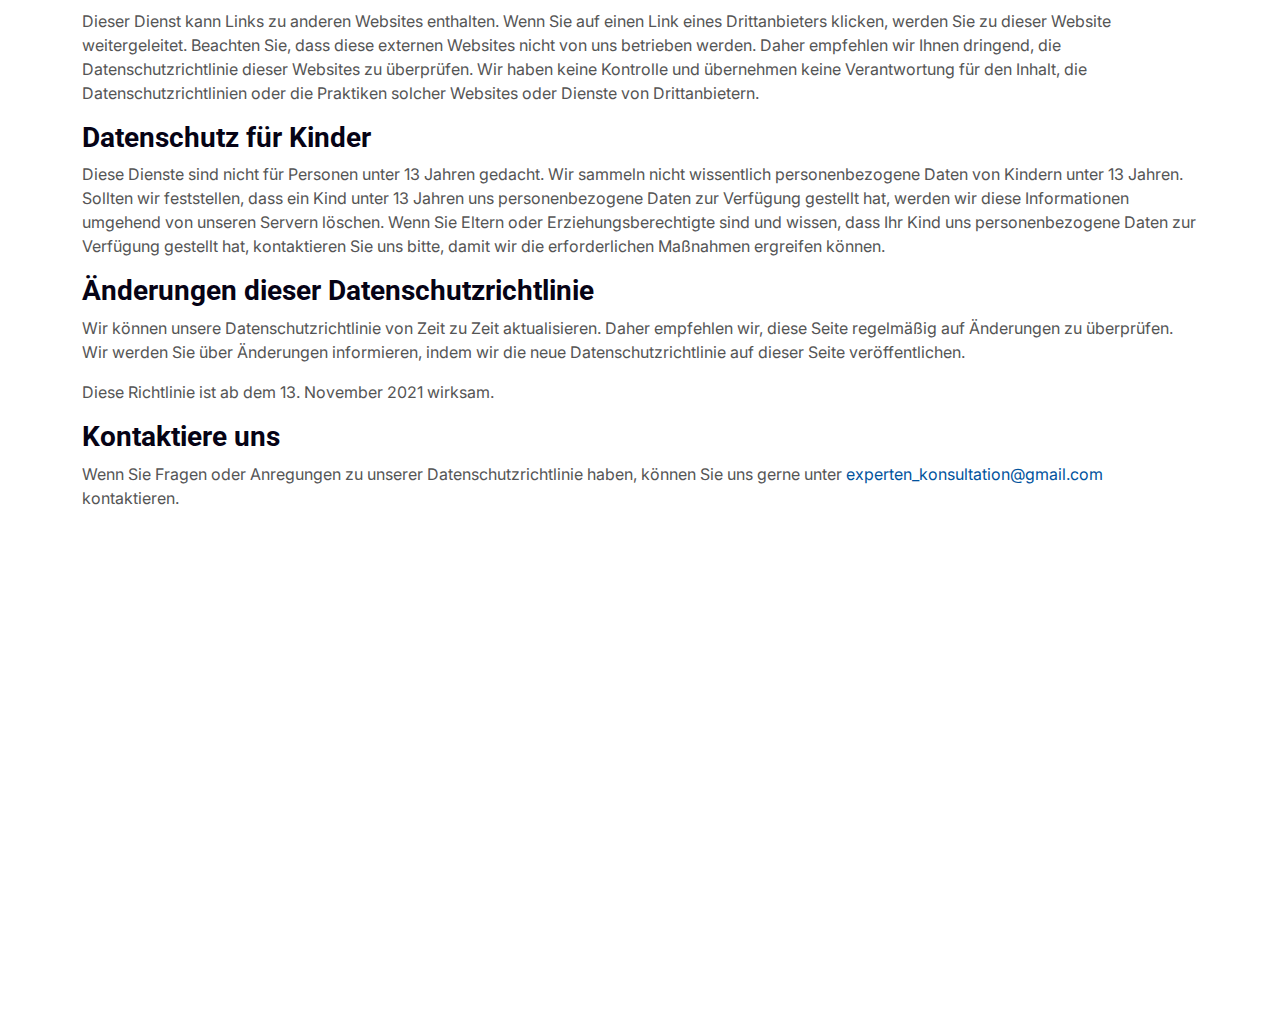
<file: privacy-policy.html>
<!DOCTYPE html>
<html dir="auto" lang="en">
    <head>
        <meta charset="utf-8">
        <title>ExpertenKonsultation</title>
        <meta content="width=device-width, initial-scale=1.0" name="viewport">
        <meta content="" name="keywords">
        <meta content="" name="description">
    
        <!-- Favicon -->
        <link href="img/logo.png" rel="icon">
    
        <!-- Google Web Fonts -->
        <link rel="preconnect" href="https://fonts.googleapis.com">
        <link rel="preconnect" href="https://fonts.gstatic.com" crossorigin>
        <link href="https://fonts.googleapis.com/css2?family=Inter:wght@400;600&family=Roboto:wght@500;700&display=swap" rel="stylesheet">
    
        <!-- Icon Font Stylesheet -->
        <link href="https://cdnjs.cloudflare.com/ajax/libs/font-awesome/5.10.0/css/all.min.css" rel="stylesheet">
        <link href="https://cdn.jsdelivr.net/npm/bootstrap-icons@1.4.1/font/bootstrap-icons.css" rel="stylesheet">
    
        <!-- Libraries Stylesheet -->
        <link href="lib/animate/animate.min.css" rel="stylesheet">
        <link href="lib/owlcarousel/assets/owl.carousel.min.css" rel="stylesheet">
    
        <!-- Customized Bootstrap Stylesheet -->
        <link href="css/bootstrap.min.css" rel="stylesheet">
    
        <!-- Template Stylesheet -->
        <link href="css/style.css" rel="stylesheet">
    </head>
    
    <body>
        <div id="spinner" class="show bg-white position-fixed translate-middle w-100 vh-100 top-50 start-50 d-flex align-items-center justify-content-center">
            <div class="spinner-grow text-primary" style="width: 3rem; height: 3rem;" role="status">
                <span class="sr-only">Wird geladen...</span>
            </div>
        </div>
        <!-- Spinner End -->
        
        <!-- Navbar Start -->
        <nav class="navbar navbar-expand-lg bg-white navbar-light shadow border-top border-5 border-primary sticky-top p-0">
            <a href="index.html" class="navbar-brand bg-primary d-flex align-items-center px-4 px-lg-5">
                <h2 class="mb-2 text-white">ExpertenKonsultation</h2>
            </a>
            <button type="button" class="navbar-toggler me-4" data-bs-toggle="collapse" data-bs-target="#navbarCollapse">
                <span class="navbar-toggler-icon"></span>
            </button>
            <div class="collapse navbar-collapse" id="navbarCollapse">
                <div class="navbar-nav ms-auto p-4 p-lg-0">
                    <a href="index.html" class="nav-item nav-link active">Startseite</a>
                    <a href="#about" class="nav-item nav-link">Über uns</a>
                    <a href="#service" class="nav-item nav-link">Dienstleistungen</a>
                    <a href="#feature" class="nav-item nav-link">Funktionen</a>
                    <a href="#contact" class="nav-item nav-link">Kontakt</a>
                </div>
            </div>
        </nav>
        <!-- Navbar End -->
        <main>
            <article class="container additional-wrapper">
                <div class="page__content" style="padding: 20px 0px;">
                    <h1 style="text-align: left;" class="page__title">Datenschutzerklärung</h1>
                    <h3 id="by-using-the-redvid-app-you-agree-to-the-privacy-policy-given-here">Durch die Nutzung der Redvid-App stimmen Sie der hier bereitgestellten Datenschutzrichtlinie zu.</h3>
                    <p>Elmoiv hat die Redvid-App als werbefinanzierte App erstellt. Diese DIENSTLEISTUNG wird Ihnen von Elmoiv kostenlos zur Verfügung gestellt und ist für die Verwendung so, wie sie ist, gedacht.</p>
                    <p>Diese Seite wird verwendet, um Besucher über unsere Richtlinien in Bezug auf die Erfassung, Verwendung und Offenlegung personenbezogener Daten zu informieren, falls jemand beschließt, unseren Dienst zu nutzen.</p>
                    <p>Wenn Sie sich entscheiden, unseren Dienst zu nutzen, stimmen Sie der Erfassung und Verwendung von Informationen im Zusammenhang mit dieser Richtlinie zu. Die von uns gesammelten personenbezogenen Daten werden verwendet, um den Dienst bereitzustellen und zu verbessern. Wir werden Ihre Informationen nicht verwenden oder mit jemand anderem teilen, außer wie in dieser Datenschutzrichtlinie beschrieben.</p>
                    <p>Die in dieser Datenschutzrichtlinie verwendeten Begriffe haben die gleiche Bedeutung wie unsere Nutzungsbedingungen, die auf Redvid zugänglich sind, sofern in dieser Datenschutzrichtlinie nicht anders definiert.</p>
                    <h3 style="text-align: left;" id="information-collection-and-use">Datensammlung und -verwendung</h3>
                    <p>Für eine bessere Erfahrung bei der Nutzung unseres Dienstes können wir Sie bitten, uns bestimmte personenbezogene Daten zur Verfügung zu stellen, einschließlich, aber nicht beschränkt auf Name, E-Mail, Profilbild. Die von uns angeforderten Informationen werden von uns gespeichert und gemäß dieser Datenschutzrichtlinie verwendet.</p>
                    <p>Die App verwendet Dienste von Drittanbietern, die Informationen sammeln können, um Sie zu identifizieren.</p>
                    <p>Links zur Datenschutzrichtlinie von Drittanbieter-Dienstanbietern, die von der App verwendet werden.</p>
                    <ul>
                        <li><a href="https://www.google.com/policies/privacy/">Google Play-Dienste</a></li>
                        <li><a href="https://support.google.com/admob/answer/6128543?hl=en">AdMob</a></li>
                    </ul>
                    <h3 style="text-align: left;" id="log-data">Protokolldaten</h3>
                    <p>Wir möchten Sie darüber informieren, dass wir jedes Mal, wenn Sie unseren Dienst nutzen und im Falle eines Fehlers in der App, Daten und Informationen (über Produkte von Drittanbietern) auf Ihrem Telefon namens Protokolldaten sammeln. Diese Protokolldaten können Informationen wie die IP-Adresse Ihres Geräts, den Gerätenamen, die Betriebssystemversion, die Konfiguration der App bei der Nutzung unseres Dienstes, die Uhrzeit und das Datum Ihrer Nutzung des Dienstes sowie andere Statistiken enthalten.</p>
                    <h3 style="text-align: left;" id="cookies">Cookies</h3>
                    <p>Cookies sind Dateien mit einer geringen Menge an Daten, die häufig als anonyme eindeutige Identifikatoren verwendet werden. Diese werden von den Websites, die Sie besuchen, an Ihren Browser gesendet und in den internen Speicher Ihres Geräts gespeichert.</p>
                    <p>Dieser Dienst verwendet diese "Cookies" nicht explizit. Die App kann jedoch Code und Bibliotheken von Drittanbietern verwenden, die "Cookies" verwenden, um Informationen zu sammeln und ihre Dienste zu verbessern. Sie haben die Möglichkeit, diese "Cookies" zu akzeptieren oder abzulehnen und zu wissen, wann ein "Cookie" an Ihr Gerät gesendet wird. Wenn Sie sich dafür entscheiden, unsere "Cookies" abzulehnen, können Sie möglicherweise einige Teile dieses Dienstes nicht nutzen.</p>
                    <h3 style="text-align: left;" id="service-providers">Dienstanbieter</h3>
                    <p>Wir können Unternehmen und Einzelpersonen für folgende Zwecke beschäftigen:</p>
                    <ul>
                        <li>Unseren Dienst erleichtern;</li>
                        <li>Den Dienst in unserem Auftrag bereitzustellen;</li>
                        <li>Dienstleistungen im Zusammenhang mit dem Dienst erbringen; oder</li>
                        <li>Uns bei der Analyse unterstützen, wie unser Dienst genutzt wird.</li>
                    </ul>
                    <p>Wir möchten Benutzer dieses Dienstes darauf hinweisen, dass diese Drittanbieter Zugriff auf Ihre persönlichen Daten haben. Der Grund ist, die ihnen von uns zugewiesenen Aufgaben in unserem Namen zu erfüllen. Sie sind jedoch verpflichtet, die Informationen nicht weiterzugeben oder für andere Zwecke zu verwenden.</p>
                    <h3 style="text-align: left;" id="security">Sicherheit</h3>
                    <p>Wir schätzen Ihr Vertrauen, uns Ihre persönlichen Daten zur Verfügung zu stellen, daher bemühen wir uns, kommerziell akzeptable Mittel zu verwenden, um sie zu schützen. Bitte beachten Sie jedoch, dass kein Übertragungsweg über das Internet oder die elektronische Speicherung zu 100 % sicher und zuverlässig ist, und wir können keine absolute Sicherheit garantieren.</p>
                    <h3 style="text-align: left;" id="links-to-other-sites">Links zu anderen Websites</h3>
                    <p>Dieser Dienst kann Links zu anderen Websites enthalten. Wenn Sie auf einen Link eines Drittanbieters klicken, werden Sie zu dieser Website weitergeleitet. Beachten Sie, dass diese externen Websites nicht von uns betrieben werden. Daher empfehlen wir Ihnen dringend, die Datenschutzrichtlinie dieser Websites zu überprüfen. Wir haben keine Kontrolle und übernehmen keine Verantwortung für den Inhalt, die Datenschutzrichtlinien oder die Praktiken solcher Websites oder Dienste von Drittanbietern.</p>
                    <h3 style="text-align: left;" id="childrens-privacy">Datenschutz für Kinder</h3>
                    <p>Diese Dienste sind nicht für Personen unter 13 Jahren gedacht. Wir sammeln nicht wissentlich personenbezogene Daten von Kindern unter 13 Jahren. Sollten wir feststellen, dass ein Kind unter 13 Jahren uns personenbezogene Daten zur Verfügung gestellt hat, werden wir diese Informationen umgehend von unseren Servern löschen. Wenn Sie Eltern oder Erziehungsberechtigte sind und wissen, dass Ihr Kind uns personenbezogene Daten zur Verfügung gestellt hat, kontaktieren Sie uns bitte, damit wir die erforderlichen Maßnahmen ergreifen können.</p>
                    <h3 style="text-align: left;" id="changes-to-this-privacy-policy">Änderungen dieser Datenschutzrichtlinie</h3>
                    <p>Wir können unsere Datenschutzrichtlinie von Zeit zu Zeit aktualisieren. Daher empfehlen wir, diese Seite regelmäßig auf Änderungen zu überprüfen. Wir werden Sie über Änderungen informieren, indem wir die neue Datenschutzrichtlinie auf dieser Seite veröffentlichen.</p>
                    <p>Diese Richtlinie ist ab dem 13. November 2021 wirksam.</p>
                    <h3 style="text-align: left;" id="contact-us">Kontaktiere uns</h3>
                    <p>Wenn Sie Fragen oder Anregungen zu unserer Datenschutzrichtlinie haben, können Sie uns gerne unter <a href="mailto:experten_konsultation@gmail.com">experten_konsultation@gmail.com</a> kontaktieren.</p>
                </div>
            </article>
        </main>

        <!-- Footer Start -->
        <div class="container-fluid bg-dark text-light footer pt-5 wow fadeIn" data-wow-delay="0.1s" style="margin-top: 6rem;">
            <div class="container py-5">
                <div class="row g-5">
                    <div class="col-lg-3 col-md-6">
                        <h4 class="text-light mb-4">ExpertenKonsultation</h4>
                        <p>Entfesseln Sie Ihr finanzielles Potenzial: Fachkundige Beratung, maßgeschneidert auf Ihre einzigartigen Ziele und Aspirationen. Entdecken Sie eine Welt der Möglichkeiten mit unseren Beratungsdiensten.</p>
                    </div>
                    <div class="col-lg-3 col-md-6">
                        <h4 class="text-light mb-4">Adresse</h4>
                        <p class="mb-2"><i class="fa fa-map-marker-alt me-3"></i>Leeweg 15, 8880 Walenstadt, Switzerland</p>
                        <p class="mb-2"><i class="fa fa-phone-alt me-3"></i>+41796945401</p>
                        <a href="mailto:experten_konsultation@gmail.com">
                            <p style="white-space: nowrap; overflow: hidden; text-overflow: ellipsis;" class="mb-2"><i class="fa fa-envelope me-3"></i>experten_konsultation@gmail.com</p>
                        </a>
                    </div>
                    <div class="col-lg-3 col-md-6">
                        <h4 class="text-light mb-4">Navigation</h4>
                        <a href="index.html" class="btn btn-link">Startseite</a>
                        <a href="index.html#about" class="btn btn-link">Über uns</a>
                        <a href="index.html#service" class="btn btn-link">Dienstleistungen</a>
                        <a href="index.html#feature" class="btn btn-link">Funktionen</a>
                        <a href="index.html#contact" class="btn btn-link">Kontakt</a>
                    </div>
                    <div class="col-lg-3 col-md-6">
                        <h4 class="text-light mb-4">Schnelllinks</h4>
                        <a class="btn btn-link" href="terms-of-use.html">Nutzungsbedingungen</a>
                    </div>
                </div>
            </div>
        </div>
        <!-- Footer End -->

        <!-- Back to Top -->
        <a href="#" class="btn btn-lg btn-primary btn-lg-square rounded-0 back-to-top"><i class="bi bi-arrow-up"></i></a>
        
        <!-- JavaScript Libraries -->
        <script src="https://code.jquery.com/jquery-3.4.1.min.js"></script>
        <script src="https://cdn.jsdelivr.net/npm/bootstrap@5.0.0/dist/js/bootstrap.bundle.min.js"></script>
        <script src="lib/wow/wow.min.js"></script>
        <script src="lib/easing/easing.min.js"></script>
        <script src="lib/waypoints/waypoints.min.js"></script>
        <script src="lib/counterup/counterup.min.js"></script>
        <script src="lib/owlcarousel/owl.carousel.min.js"></script>

        <!-- Template Javascript -->
        <script src="js/main.js"></script>
        <script src="js/contact-form.js"></script>
        <script src="js/cookiebanner.js"></script>
    </body>
</html>
</file>
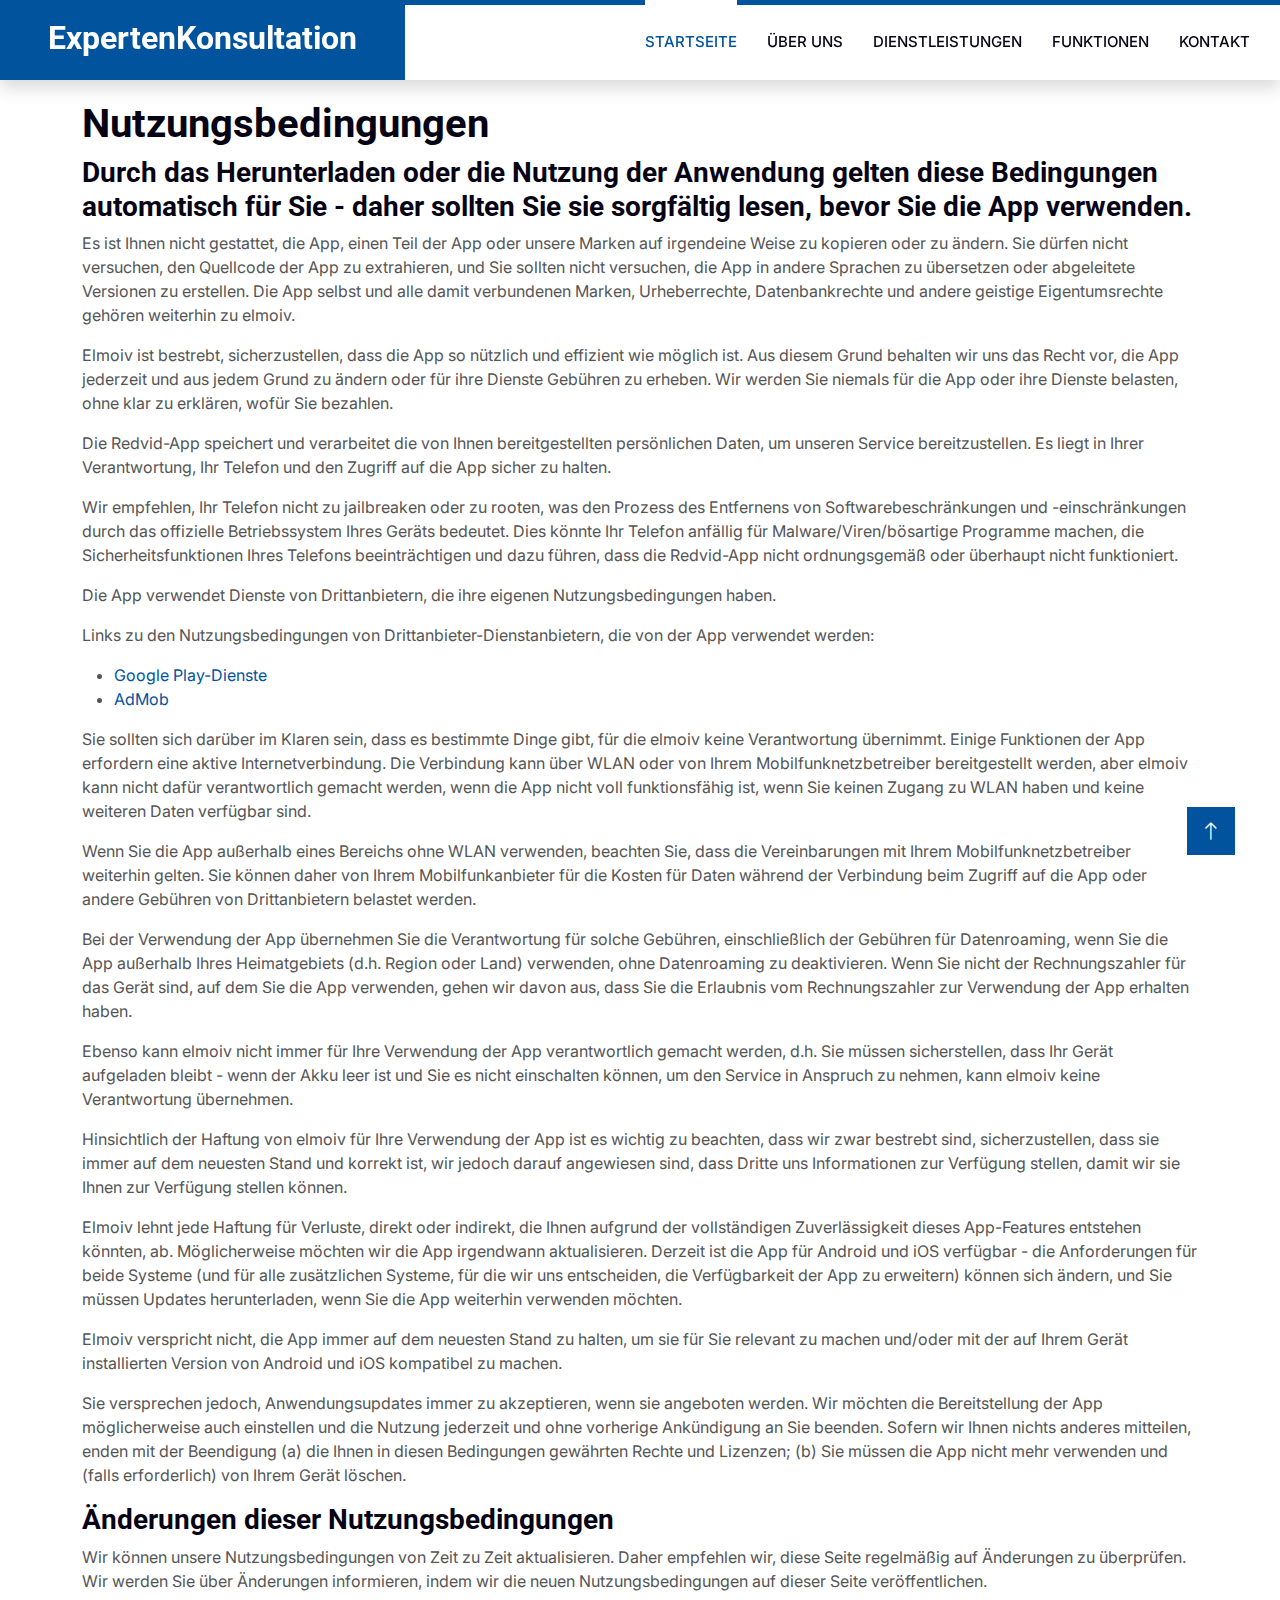
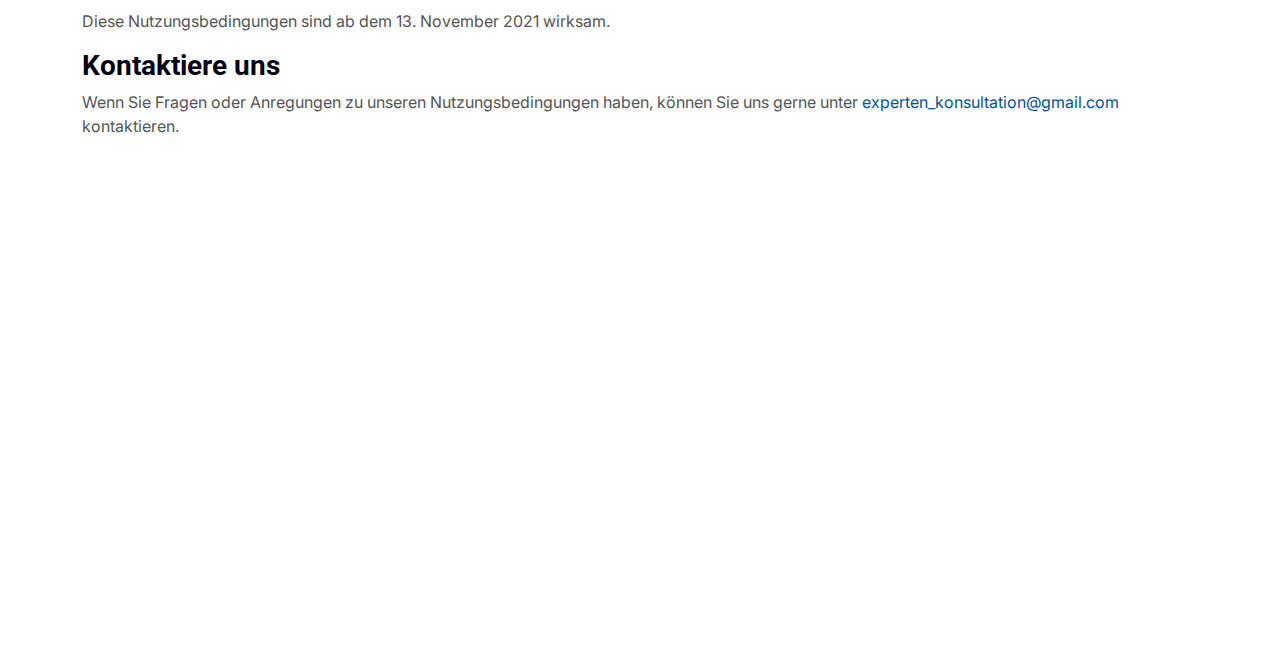
<file: terms-of-use.html>
<!DOCTYPE html>
<html dir="auto" lang="en">
    <head>
        <meta charset="utf-8">
        <title>ExpertenKonsultation</title>
        <meta content="width=device-width, initial-scale=1.0" name="viewport">
        <meta content="" name="keywords">
        <meta content="" name="description">
    
        <!-- Favicon -->
        <link href="img/logo.png" rel="icon">
    
        <!-- Google Web Fonts -->
        <link rel="preconnect" href="https://fonts.googleapis.com">
        <link rel="preconnect" href="https://fonts.gstatic.com" crossorigin>
        <link href="https://fonts.googleapis.com/css2?family=Inter:wght@400;600&family=Roboto:wght@500;700&display=swap" rel="stylesheet">
    
        <!-- Icon Font Stylesheet -->
        <link href="https://cdnjs.cloudflare.com/ajax/libs/font-awesome/5.10.0/css/all.min.css" rel="stylesheet">
        <link href="https://cdn.jsdelivr.net/npm/bootstrap-icons@1.4.1/font/bootstrap-icons.css" rel="stylesheet">
    
        <!-- Libraries Stylesheet -->
        <link href="lib/animate/animate.min.css" rel="stylesheet">
        <link href="lib/owlcarousel/assets/owl.carousel.min.css" rel="stylesheet">
    
        <!-- Customized Bootstrap Stylesheet -->
        <link href="css/bootstrap.min.css" rel="stylesheet">
    
        <!-- Template Stylesheet -->
        <link href="css/style.css" rel="stylesheet">
    </head>
    
    <body>
        <div id="spinner" class="show bg-white position-fixed translate-middle w-100 vh-100 top-50 start-50 d-flex align-items-center justify-content-center">
            <div class="spinner-grow text-primary" style="width: 3rem; height: 3rem;" role="status">
                <span class="sr-only">Wird geladen...</span>
            </div>
        </div>
        <!-- Spinner End -->
        
        <!-- Navbar Start -->
        <nav class="navbar navbar-expand-lg bg-white navbar-light shadow border-top border-5 border-primary sticky-top p-0">
            <a href="index.html" class="navbar-brand bg-primary d-flex align-items-center px-4 px-lg-5">
                <h2 class="mb-2 text-white">ExpertenKonsultation</h2>
            </a>
            <button type="button" class="navbar-toggler me-4" data-bs-toggle="collapse" data-bs-target="#navbarCollapse">
                <span class="navbar-toggler-icon"></span>
            </button>
            <div class="collapse navbar-collapse" id="navbarCollapse">
                <div class="navbar-nav ms-auto p-4 p-lg-0">
                    <a href="index.html" class="nav-item nav-link active">Startseite</a>
                    <a href="#about" class="nav-item nav-link">Über uns</a>
                    <a href="#service" class="nav-item nav-link">Dienstleistungen</a>
                    <a href="#feature" class="nav-item nav-link">Funktionen</a>
                    <a href="#contact" class="nav-item nav-link">Kontakt</a>
                </div>
            </div>
        </nav>
        <!-- Navbar End -->
        <main>
            <article class="container additional-wrapper">
                <div class="page__content" style="padding: 20px 0px;">
                    <h1 class="page__title">Nutzungsbedingungen</h1>
                    <h3 id="by-downloading-or-using-the-app-these-terms-will-automatically-apply-to-you--therefore-you-should-make-sure-that-you-read-them-carefully-before-using-the-app">Durch das Herunterladen oder die Nutzung der Anwendung gelten diese Bedingungen automatisch für Sie - daher sollten Sie sie sorgfältig lesen, bevor Sie die App verwenden.</h3>
                    <p>Es ist Ihnen nicht gestattet, die App, einen Teil der App oder unsere Marken auf irgendeine Weise zu kopieren oder zu ändern. Sie dürfen nicht versuchen, den Quellcode der App zu extrahieren, und Sie sollten nicht versuchen, die App in andere Sprachen zu übersetzen oder abgeleitete Versionen zu erstellen. Die App selbst und alle damit verbundenen Marken, Urheberrechte, Datenbankrechte und andere geistige Eigentumsrechte gehören weiterhin zu elmoiv.</p>
                    <p>Elmoiv ist bestrebt, sicherzustellen, dass die App so nützlich und effizient wie möglich ist. Aus diesem Grund behalten wir uns das Recht vor, die App jederzeit und aus jedem Grund zu ändern oder für ihre Dienste Gebühren zu erheben. Wir werden Sie niemals für die App oder ihre Dienste belasten, ohne klar zu erklären, wofür Sie bezahlen.</p>
                    <p>Die Redvid-App speichert und verarbeitet die von Ihnen bereitgestellten persönlichen Daten, um unseren Service bereitzustellen. Es liegt in Ihrer Verantwortung, Ihr Telefon und den Zugriff auf die App sicher zu halten.</p>
                    <p>Wir empfehlen, Ihr Telefon nicht zu jailbreaken oder zu rooten, was den Prozess des Entfernens von Softwarebeschränkungen und -einschränkungen durch das offizielle Betriebssystem Ihres Geräts bedeutet. Dies könnte Ihr Telefon anfällig für Malware/Viren/bösartige Programme machen, die Sicherheitsfunktionen Ihres Telefons beeinträchtigen und dazu führen, dass die Redvid-App nicht ordnungsgemäß oder überhaupt nicht funktioniert.</p>
                    <p>Die App verwendet Dienste von Drittanbietern, die ihre eigenen Nutzungsbedingungen haben.</p>
                    <p>Links zu den Nutzungsbedingungen von Drittanbieter-Dienstanbietern, die von der App verwendet werden:</p>
                    <ul>
                        <li><a href="https://www.google.com/policies/privacy/">Google Play-Dienste</a></li>
                        <li><a href="https://support.google.com/admob/answer/6128543?hl=en">AdMob</a></li>
                    </ul>
                    <p>Sie sollten sich darüber im Klaren sein, dass es bestimmte Dinge gibt, für die elmoiv keine Verantwortung übernimmt. Einige Funktionen der App erfordern eine aktive Internetverbindung. Die Verbindung kann über WLAN oder von Ihrem Mobilfunknetzbetreiber bereitgestellt werden, aber elmoiv kann nicht dafür verantwortlich gemacht werden, wenn die App nicht voll funktionsfähig ist, wenn Sie keinen Zugang zu WLAN haben und keine weiteren Daten verfügbar sind.</p>
                    <p>Wenn Sie die App außerhalb eines Bereichs ohne WLAN verwenden, beachten Sie, dass die Vereinbarungen mit Ihrem Mobilfunknetzbetreiber weiterhin gelten. Sie können daher von Ihrem Mobilfunkanbieter für die Kosten für Daten während der Verbindung beim Zugriff auf die App oder andere Gebühren von Drittanbietern belastet werden.</p>
                    <p>Bei der Verwendung der App übernehmen Sie die Verantwortung für solche Gebühren, einschließlich der Gebühren für Datenroaming, wenn Sie die App außerhalb Ihres Heimatgebiets (d.h. Region oder Land) verwenden, ohne Datenroaming zu deaktivieren. Wenn Sie nicht der Rechnungszahler für das Gerät sind, auf dem Sie die App verwenden, gehen wir davon aus, dass Sie die Erlaubnis vom Rechnungszahler zur Verwendung der App erhalten haben.</p>
                    <p>Ebenso kann elmoiv nicht immer für Ihre Verwendung der App verantwortlich gemacht werden, d.h. Sie müssen sicherstellen, dass Ihr Gerät aufgeladen bleibt - wenn der Akku leer ist und Sie es nicht einschalten können, um den Service in Anspruch zu nehmen, kann elmoiv keine Verantwortung übernehmen.</p>
                    <p>Hinsichtlich der Haftung von elmoiv für Ihre Verwendung der App ist es wichtig zu beachten, dass wir zwar bestrebt sind, sicherzustellen, dass sie immer auf dem neuesten Stand und korrekt ist, wir jedoch darauf angewiesen sind, dass Dritte uns Informationen zur Verfügung stellen, damit wir sie Ihnen zur Verfügung stellen können.</p>
                    <p>Elmoiv lehnt jede Haftung für Verluste, direkt oder indirekt, die Ihnen aufgrund der vollständigen Zuverlässigkeit dieses App-Features entstehen könnten, ab. Möglicherweise möchten wir die App irgendwann aktualisieren. Derzeit ist die App für Android und iOS verfügbar - die Anforderungen für beide Systeme (und für alle zusätzlichen Systeme, für die wir uns entscheiden, die Verfügbarkeit der App zu erweitern) können sich ändern, und Sie müssen Updates herunterladen, wenn Sie die App weiterhin verwenden möchten.</p>
                    <p>Elmoiv verspricht nicht, die App immer auf dem neuesten Stand zu halten, um sie für Sie relevant zu machen und/oder mit der auf Ihrem Gerät installierten Version von Android und iOS kompatibel zu machen.</p>
                    <p>Sie versprechen jedoch, Anwendungsupdates immer zu akzeptieren, wenn sie angeboten werden. Wir möchten die Bereitstellung der App möglicherweise auch einstellen und die Nutzung jederzeit und ohne vorherige Ankündigung an Sie beenden. Sofern wir Ihnen nichts anderes mitteilen, enden mit der Beendigung (a) die Ihnen in diesen Bedingungen gewährten Rechte und Lizenzen; (b) Sie müssen die App nicht mehr verwenden und (falls erforderlich) von Ihrem Gerät löschen.</p>
                    <h3 style="text-align: left;" id="changes-to-these-terms-and-conditions">Änderungen dieser Nutzungsbedingungen</h3>
                    <p>Wir können unsere Nutzungsbedingungen von Zeit zu Zeit aktualisieren. Daher empfehlen wir, diese Seite regelmäßig auf Änderungen zu überprüfen. Wir werden Sie über Änderungen informieren, indem wir die neuen Nutzungsbedingungen auf dieser Seite veröffentlichen.</p>
                    <p>Diese Nutzungsbedingungen sind ab dem 13. November 2021 wirksam.</p>
                    <h3 style="text-align: left;" id="contact-us">Kontaktiere uns</h3>
                    <p>Wenn Sie Fragen oder Anregungen zu unseren Nutzungsbedingungen haben, können Sie uns gerne unter <a href="mailto:experten_konsultation@gmail.com">experten_konsultation@gmail.com</a> kontaktieren.</p>
                </div>
            </article>
        </main>

    <!-- Footer Start -->
    <div class="container-fluid bg-dark text-light footer pt-5 wow fadeIn" data-wow-delay="0.1s" style="margin-top: 6rem;">
        <div class="container py-5">
            <div class="row g-5">
                <div class="col-lg-3 col-md-6">
                    <h4 class="text-light mb-4">ExpertenKonsultation</h4>
                    <p>Entfesseln Sie Ihr finanzielles Potenzial: Fachkundige Beratung, maßgeschneidert auf Ihre einzigartigen Ziele und Aspirationen. Entdecken Sie eine Welt der Möglichkeiten mit unseren Beratungsdiensten.</p>
                </div>
                <div class="col-lg-3 col-md-6">
                    <h4 class="text-light mb-4">Adresse</h4>
                    <p class="mb-2"><i class="fa fa-map-marker-alt me-3"></i>Leeweg 15, 8880 Walenstadt, Switzerland</p>
                    <p class="mb-2"><i class="fa fa-phone-alt me-3"></i>+41796945401</p>
                    <a href="mailto:experten_konsultation@gmail.com">
                        <p style="white-space: nowrap; overflow: hidden; text-overflow: ellipsis;" class="mb-2"><i class="fa fa-envelope me-3"></i>experten_konsultation@gmail.com</p>
                    </a>
                </div>
                <div class="col-lg-3 col-md-6">
                    <h4 class="text-light mb-4">Navigation</h4>
                    <a href="index.html" class="btn btn-link">Startseite</a>
                    <a href="index.html#about" class="btn btn-link">Über uns</a>
                    <a href="index.html#service" class="btn btn-link">Dienstleistungen</a>
                    <a href="index.html#feature" class="btn btn-link">Funktionen</a>
                    <a href="index.html#contact" class="btn btn-link">Kontakt</a>
                </div>
                <div class="col-lg-3 col-md-6">
                    <h4 class="text-light mb-4">Schnelllinks</h4>
                    <a class="btn btn-link" href="privacy-policy.html">Datenschutz</a>
                </div>
            </div>
        </div>
    </div>
    <!-- Footer End -->

        <!-- Back to Top -->
        <a href="#" class="btn btn-lg btn-primary btn-lg-square rounded-0 back-to-top"><i class="bi bi-arrow-up"></i></a>
        
        <!-- JavaScript Libraries -->
        <script src="https://code.jquery.com/jquery-3.4.1.min.js"></script>
        <script src="https://cdn.jsdelivr.net/npm/bootstrap@5.0.0/dist/js/bootstrap.bundle.min.js"></script>
        <script src="lib/wow/wow.min.js"></script>
        <script src="lib/easing/easing.min.js"></script>
        <script src="lib/waypoints/waypoints.min.js"></script>
        <script src="lib/counterup/counterup.min.js"></script>
        <script src="lib/owlcarousel/owl.carousel.min.js"></script>

        <!-- Template Javascript -->
        <script src="js/main.js"></script>
        <script src="js/contact-form.js"></script>
        <script src="js/cookiebanner.js"></script>
    </body>
</html>
</file>
<file: css/style.css>
/********** Template CSS **********/
:root {
    --primary: #01539d;
    --secondary: #51CFED;
    --light: #F8F2F0;
    --dark: #060315;
}

.fw-medium {
    font-weight: 600 !important;
}

.back-to-top {
    position: fixed;
    display: none;
    right: 45px;
    bottom: 45px;
    z-index: 99;
}


/*** Spinner ***/
#spinner {
    opacity: 0;
    visibility: hidden;
    transition: opacity .5s ease-out, visibility 0s linear .5s;
    z-index: 99999;
}

#spinner.show {
    transition: opacity .5s ease-out, visibility 0s linear 0s;
    visibility: visible;
    opacity: 1;
}


/*** Button ***/
.btn {
    font-weight: 600;
    transition: .5s;
}

.btn.btn-primary,
.btn.btn-secondary {
    color: #FFFFFF;
}

.btn-square {
    width: 38px;
    height: 38px;
}

.btn-sm-square {
    width: 32px;
    height: 32px;
}

.btn-lg-square {
    width: 48px;
    height: 48px;
}

.btn-square,
.btn-sm-square,
.btn-lg-square {
    padding: 0;
    display: flex;
    align-items: center;
    justify-content: center;
    font-weight: normal;
}

/*** Navbar ***/
.navbar .dropdown-toggle::after {
    border: none;
    content: "\f107";
    font-family: "Font Awesome 5 Free";
    font-weight: 900;
    vertical-align: middle;
    margin-left: 8px;
}

.navbar-light .navbar-nav .nav-link {
    position: relative;
    margin-right: 30px;
    padding: 25px 0;
    color: #FFFFFF;
    font-size: 15px;
    text-transform: uppercase;
    outline: none;
}

.navbar-light .navbar-nav .nav-link:hover,
.navbar-light .navbar-nav .nav-link.active {
    color: var(--primary);
}

@media (max-width: 991.98px) {
    .navbar-light .navbar-nav .nav-link  {
        margin-right: 0;
        padding: 10px 0;
    }

    .navbar-light .navbar-nav {
        border-top: 1px solid #EEEEEE;
    }
}

.navbar-light .navbar-brand,
.navbar-light a.btn {
    height: 75px;
}

.navbar-light .navbar-nav .nav-link {
    color: var(--dark);
    font-weight: 500;
}

.navbar-light.sticky-top {
    top: -100px;
    transition: .5s;
}

@media (min-width: 992px) {
    .navbar-light .navbar-nav .nav-link::before {
        position: absolute;
        content: "";
        width: 0;
        height: 5px;
        top: -6px;
        left: 50%;
        background: #FFFFFF;
        transition: .5s;
    }

    .navbar-light .navbar-nav .nav-link:hover::before,
    .navbar-light .navbar-nav .nav-link.active::before {
        width: 100%;
        left: 0;
    }

    .navbar-light .navbar-nav .nav-link.nav-contact::before {
        display: none;
    }

    .navbar .nav-item .dropdown-menu {
        display: block;
        border: none;
        margin-top: 0;
        top: 150%;
        opacity: 0;
        visibility: hidden;
        transition: .5s;
    }

    .navbar .nav-item:hover .dropdown-menu {
        top: 100%;
        visibility: visible;
        transition: .5s;
        opacity: 1;
    }
}


/*** Header ***/
@media (max-width: 768px) {
    .header-carousel .owl-carousel-item {
        position: relative;
        min-height: 500px;
    }
    
    .header-carousel .owl-carousel-item img {
        position: absolute;
        width: 100%;
        height: 100%;
        object-fit: cover;
    }

    .header-carousel .owl-carousel-item h5,
    .header-carousel .owl-carousel-item p {
        font-size: 14px !important;
        font-weight: 400 !important;
    }

    .header-carousel .owl-carousel-item h1 {
        font-size: 30px;
        font-weight: 600;
    }
}

.header-carousel .owl-nav {
    position: absolute;
    top: 50%;
    right: 8%;
    transform: translateY(-50%);
    display: flex;
    flex-direction: column;
}

.header-carousel .owl-nav .owl-prev,
.header-carousel .owl-nav .owl-next {
    margin: 7px 0;
    width: 45px;
    height: 45px;
    display: flex;
    align-items: center;
    justify-content: center;
    color: #FFFFFF;
    background: transparent;
    border: 1px solid #FFFFFF;
    border-radius: 45px;
    font-size: 22px;
    transition: .5s;
}

.header-carousel .owl-nav .owl-prev:hover,
.header-carousel .owl-nav .owl-next:hover {
    background: var(--primary);
    border-color: var(--primary);
}

.page-header {
    background: linear-gradient(rgba(6, 3, 21, .5), rgba(6, 3, 21, .5)), url(../img/carousel-1.jpg) center center no-repeat;
    background-size: cover;
}

.breadcrumb-item + .breadcrumb-item::before {
    color: var(--light);
}


/*** About ***/
@media (min-width: 992px) {
    .container.about {
        max-width: 100% !important;
    }

    .about-text  {
        padding-right: calc(((100% - 960px) / 2) + .75rem);
    }
}

@media (min-width: 1200px) {
    .about-text  {
        padding-right: calc(((100% - 1140px) / 2) + .75rem);
    }
}

@media (min-width: 1400px) {
    .about-text  {
        padding-right: calc(((100% - 1320px) / 2) + .75rem);
    }
}


/*** Feature ***/
@media (min-width: 992px) {
    .container.feature {
        max-width: 100% !important;
    }

    .feature-text  {
        padding-left: calc(((100% - 960px) / 2) + .75rem);
    }
}

@media (min-width: 1200px) {
    .feature-text  {
        padding-left: calc(((100% - 1140px) / 2) + .75rem);
    }
}

@media (min-width: 1400px) {
    .feature-text  {
        padding-left: calc(((100% - 1320px) / 2) + .75rem);
    }
}


/*** Service, Price & Team ***/
.service-item,
.price-item,
.team-item {
    box-shadow: 0 0 45px rgba(0, 0, 0, .07);
}

.service-item img,
.team-item img {
    transition: .5s;
}

.service-item:hover img,
.team-item:hover img {
    transform: scale(1.1);
}

.service-item a.btn-slide,
.price-item a.btn-slide,
.team-item div.btn-slide {
    position: relative;
    display: inline-block;
    overflow: hidden;
    font-size: 0;
}

.service-item a.btn-slide i,
.service-item a.btn-slide span,
.price-item a.btn-slide i,
.price-item a.btn-slide span,
.team-item div.btn-slide i,
.team-item div.btn-slide span {
    position: relative;
    height: 40px;
    padding: 0 15px;
    display: inline-flex;
    align-items: center;
    font-size: 16px;
    color: #FFFFFF;
    background: var(--primary);
    border-radius: 0 35px 35px 0;
    transition: .5s;
    z-index: 2;
}

.team-item div.btn-slide span a i {
    padding: 0 10px;
}

.team-item div.btn-slide span a:hover i {
    background: var(--secondary);
}

.service-item a.btn-slide span,
.price-item a.btn-slide span,
.team-item div.btn-slide span {
    padding-left: 0;
    left: -100%;
    z-index: 1;
}

.service-item:hover a.btn-slide i,
.price-item:hover a.btn-slide i,
.team-item:hover div.btn-slide i {
    border-radius: 0;
}

.service-item:hover a.btn-slide span,
.price-item:hover a.btn-slide span,
.team-item:hover div.btn-slide span {
    left: 0;
}

.service-item a.btn-slide:hover i,
.service-item a.btn-slide:hover span,
.price-item a.btn-slide:hover i,
.price-item a.btn-slide:hover span {
    background: var(--secondary);
}


/*** Testimonial ***/
.testimonial-carousel .owl-item .testimonial-item {
    position: relative;
    transition: .5s;
}

.testimonial-carousel .owl-item.center .testimonial-item {
    box-shadow: 0 0 45px rgba(0, 0, 0, .08);
    animation: pulse 1s ease-out .5s;
}

.testimonial-carousel .owl-dots {
    display: flex;
    align-items: center;
    justify-content: center;
}

.testimonial-carousel .owl-dot {
    position: relative;
    display: inline-block;
    margin: 0 5px;
    width: 15px;
    height: 15px;
    background: var(--primary);
    border: 5px solid var(--light);
    border-radius: 15px;
    transition: .5s;
}

.testimonial-carousel .owl-dot.active {
    background: var(--light);
    border-color: var(--primary);
}


/*** Contact ***/
@media (min-width: 992px) {
    .container.contact-page {
        max-width: 100% !important;
    }

    .contact-page .contact-form  {
        padding-left: calc(((100% - 960px) / 2) + .75rem);
    }
}

@media (min-width: 1200px) {
    .contact-page .contact-form  {
        padding-left: calc(((100% - 1140px) / 2) + .75rem);
    }
}

@media (min-width: 1400px) {
    .contact-page .contact-form  {
        padding-left: calc(((100% - 1320px) / 2) + .75rem);
    }
}


/*** Footer ***/
.footer {
    background: linear-gradient(rgba(6, 3, 21, .5), rgba(6, 3, 21, .5)), url(../img/map.png) center center no-repeat;
    background-size: cover;
}

.footer .btn.btn-social {
    margin-right: 5px;
    width: 35px;
    height: 35px;
    display: flex;
    align-items: center;
    justify-content: center;
    color: var(--light);
    border: 1px solid #FFFFFF;
    border-radius: 35px;
    transition: .3s;
}

.footer .btn.btn-social:hover {
    color: var(--primary);
}

.footer .btn.btn-link {
    display: block;
    margin-bottom: 5px;
    padding: 0;
    text-align: left;
    color: #FFFFFF;
    font-size: 15px;
    font-weight: normal;
    text-transform: capitalize;
    transition: .3s;
}

.footer .btn.btn-link::before {
    position: relative;
    content: "\f105";
    font-family: "Font Awesome 5 Free";
    font-weight: 900;
    margin-right: 10px;
}

.footer .btn.btn-link:hover {
    letter-spacing: 1px;
    box-shadow: none;
}

.footer .copyright {
    padding: 25px 0;
    font-size: 15px;
    border-top: 1px solid rgba(256, 256, 256, .1);
}

.footer .copyright a {
    color: var(--light);
}
/* Google Fonts - Poppins */
@import url("https://fonts.googleapis.com/css2?family=Poppins:wght@300;400;500;600&display=swap");

.cookie-wrapper {
  position: fixed;
  bottom: 50px;
  right: 30px;
  max-width: 345px;
  width: 100%;
  background: #fff;
  border-radius: 0px;
  padding: 15px 25px 22px;
  transition: right 0.3s ease;
  box-shadow: 0 5px 10px rgba(0, 0, 0, 0.1);
  z-index: 999;
}
.cookie-wrapper .show {
  right: 20px;
}

.hidden {
    display: none;
}
header i {
  color: #01539d;
  font-size: 32px;
}
header h2 {
  color: #01539d;
  font-weight: 500;
}
.data p a {
  color: #01539d;
  text-decoration: none;
}
.data p a:hover {
  text-decoration: underline;
}
.buttons {
    padding: 20px 0px;
}
.buttons .cookie-button {
  border: 2px solid #01539d;
  color: #fff;
  padding: 8px 0;
  border-radius: 0px;
  cursor: pointer;
  width: calc(100% / 2 - 10px);
  transition: all 0.2s ease;
  background: #01539d;
  font-weight: 600;
}
.buttons #acceptBtn:hover {
    background: #efa37f;
    color: #ffffff;
    border-color: #efa37f;
}
#declineBtn {
  background-color: #fff;
  color: #01539d;
}
#declineBtn:hover {
  background-color: #efa37f;
  border-color: #efa37f;
  color: #fff;
}
</file>
